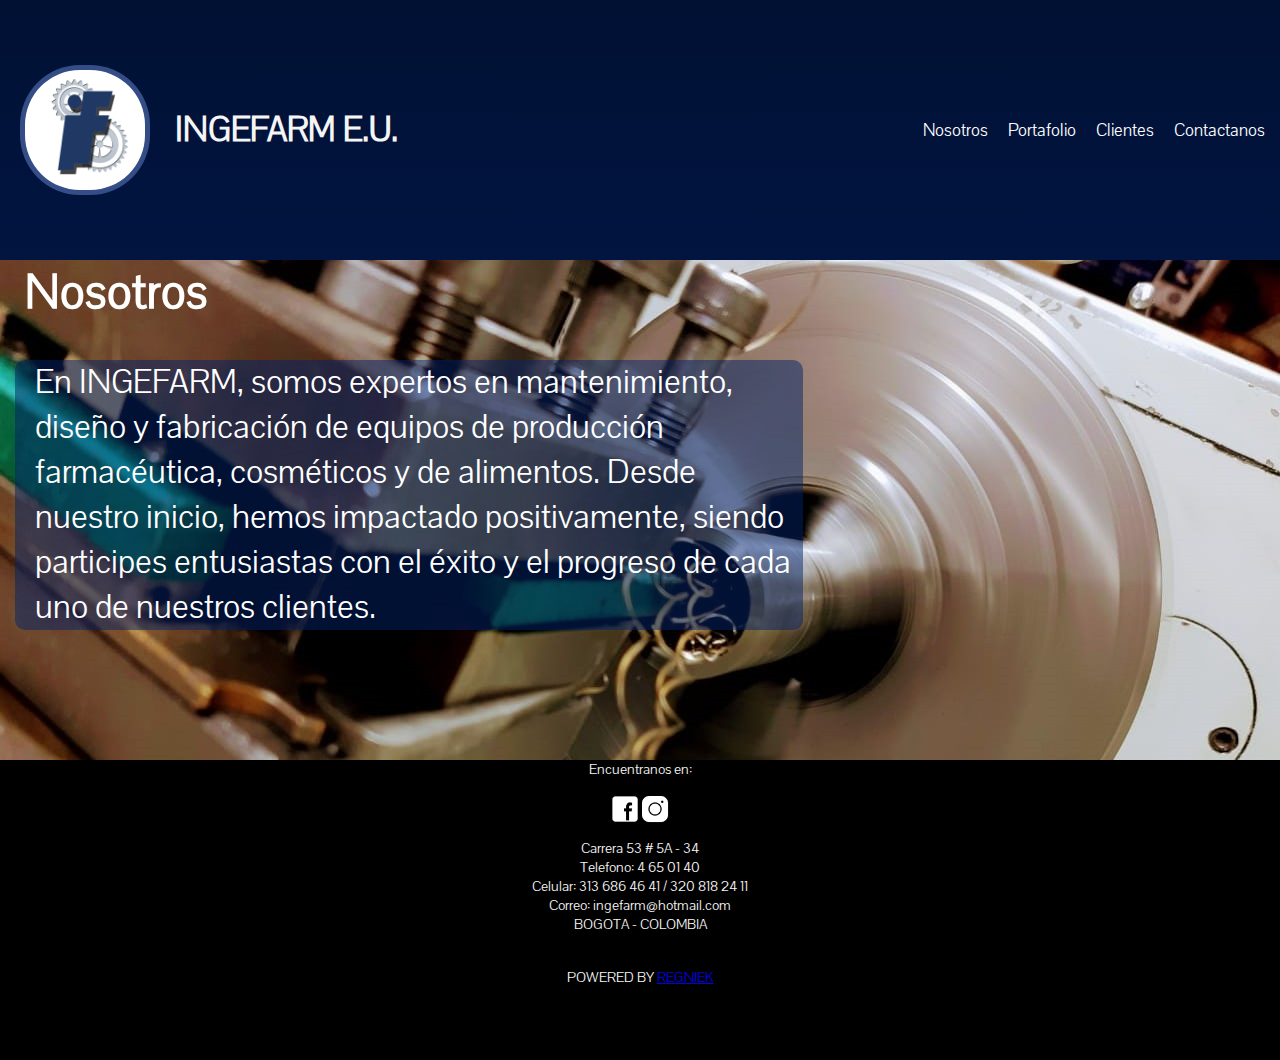
<file: index.html>
<!DOCTYPE html>
<html lang="en">
<head>
    <meta charset="UTF-8">
    <meta name="viewport" content="width=device-width, initial-scale=1.0">
    <title>Inicio-IngeFarm E.U.</title>
    <link rel="icon" type="image/png" href="./imagenes/logo/logo.png" />
    <link rel="stylesheet" href="colorcitos.css">
    <link href="https://fonts.googleapis.com/css2?family=Teko:wght@300;400;500;600;700&display=swap" rel="stylesheet">
    <link href="https://fonts.googleapis.com/css2?family=Pavanam&display=swap" rel="stylesheet">
</head>
<body>
    
    
    <header>
        
        <div class="imagen">
            <img src="./imagenes/logo/logo.png" alt="">
            <h1>INGEFARM E.U.</h1>            
        </div>
        <menu class="menu">
            <div class="lista">
                <a href="index.html"">Nosotros</a>
                <a href="porta.html">Portafolio</a>
                <!-- <a href="#proyecto">Proyectos</a> -->
                <a href="clientes.html">Clientes</a>
                <a href="contacto.html">Contactanos</a>
             </div>
        </menu>       
    </header>
    <div class="container">
        <section class="chistoria" id="historia">
            
            <h3 class="titular">Nosotros</h3>
            
            <div class="historia">
                
                
                <p>
                    En INGEFARM, somos expertos en mantenimiento,
                     diseño y fabricación de equipos de producción
                      farmacéutica, cosméticos y de alimentos. 
                      Desde nuestro inicio, hemos impactado 
                      positivamente, siendo participes entusiastas
                       con el éxito y el progreso de cada uno de
                        nuestros clientes.
                </p>
            </div>
        </section>
    
    </div>

    <footer id="footer">
        <div class="contactanos">
               Encuentranos en: 
        </div>
        <div class="iconos">
            
            <!-- <a class="twitter" href=""></a> -->
            <a class="facebook" href="https://www.facebook.com/ingefarmeu" target="_blank"></a>
            <a class="instagram" href="https://www.instagram.com/ingefarm.eu" target="_blank"></a>

        </div>
        <p class="ubicacion">
            Carrera 53 # 5A - 34<br />
            Telefono: 4 65 01 40<br />
            Celular: 313 686 46 41 / 320 818 24 11<br />
            Correo: ingefarm@hotmail.com<br />
            BOGOTA - COLOMBIA<br /><br />

            

        </p>
        
        <div class="creditos">
            POWERED BY <a href="http://www.regniek.dev">REGNIEK</a>
        </div>
    </footer>
    <i class="icon-menu burger-botton" id="burger"></i>
    <script src="contactos.js"></script>
    
</body>
</html>
</file>
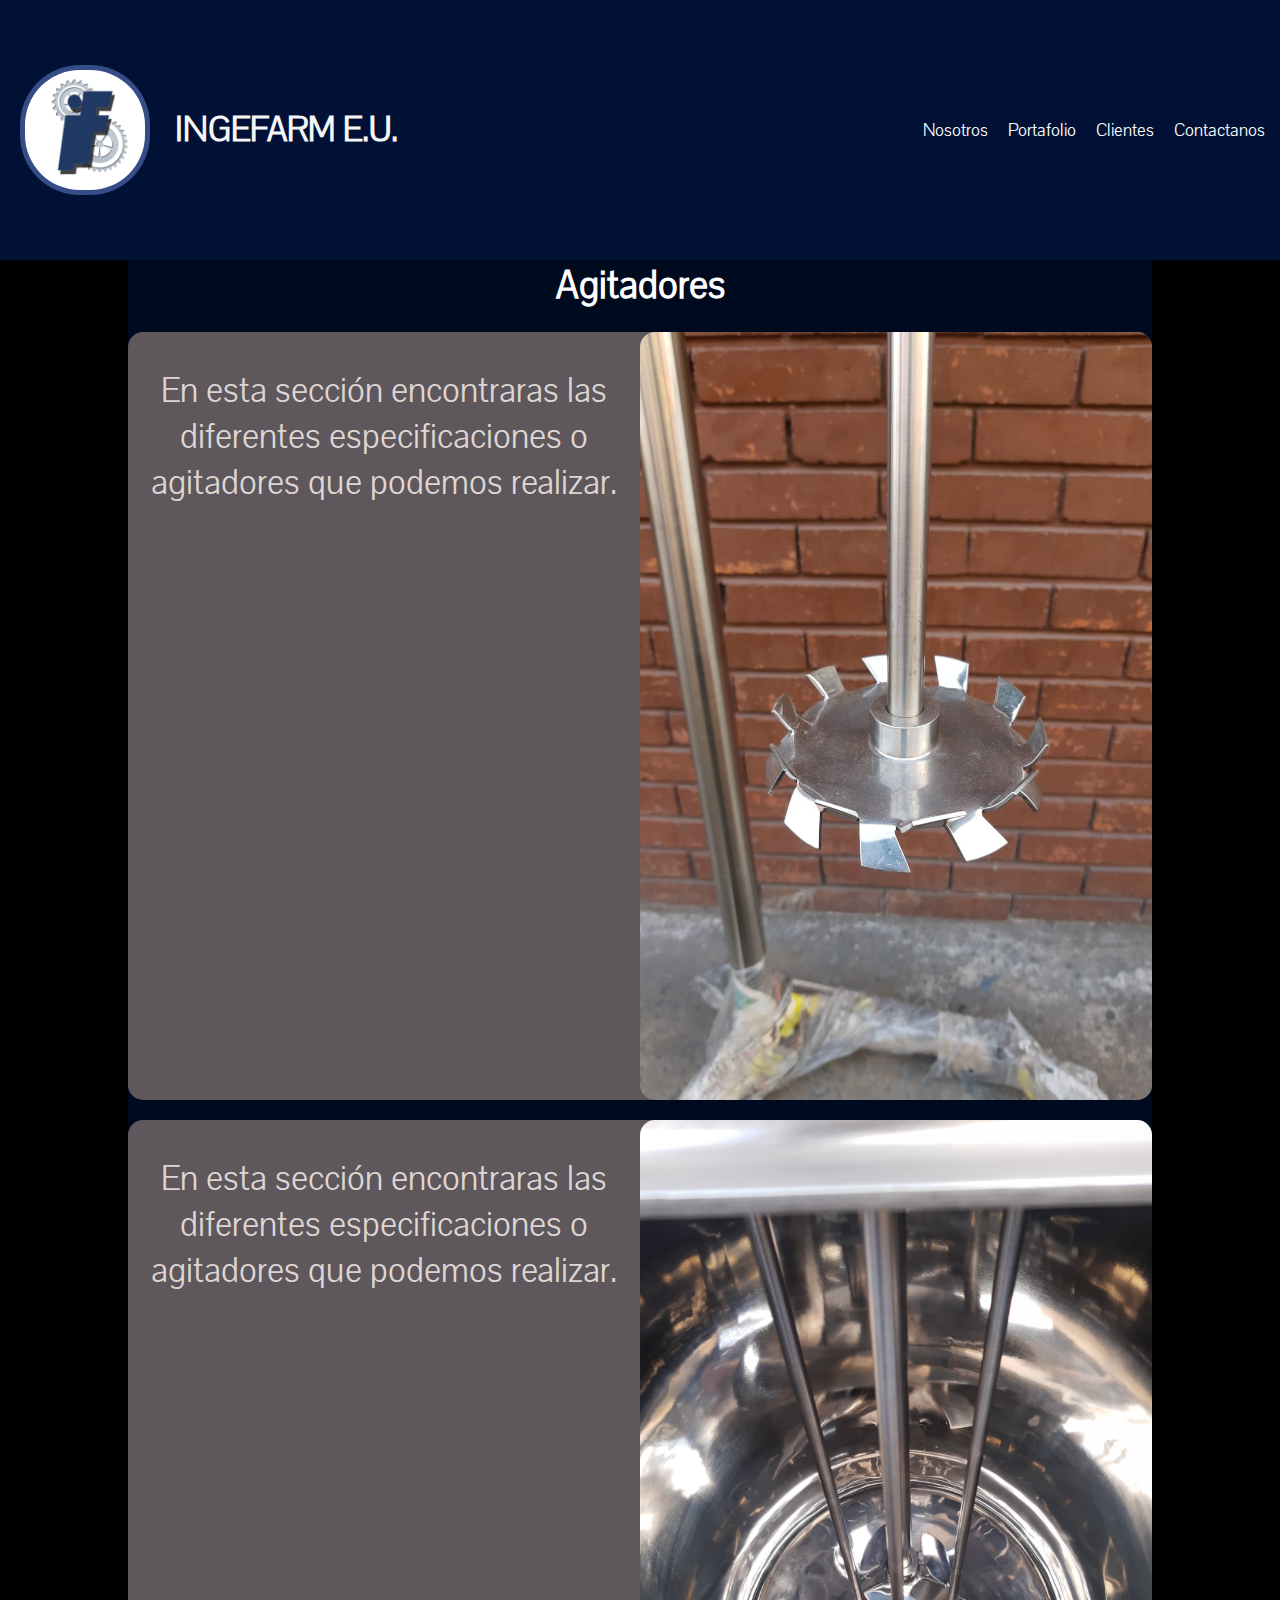
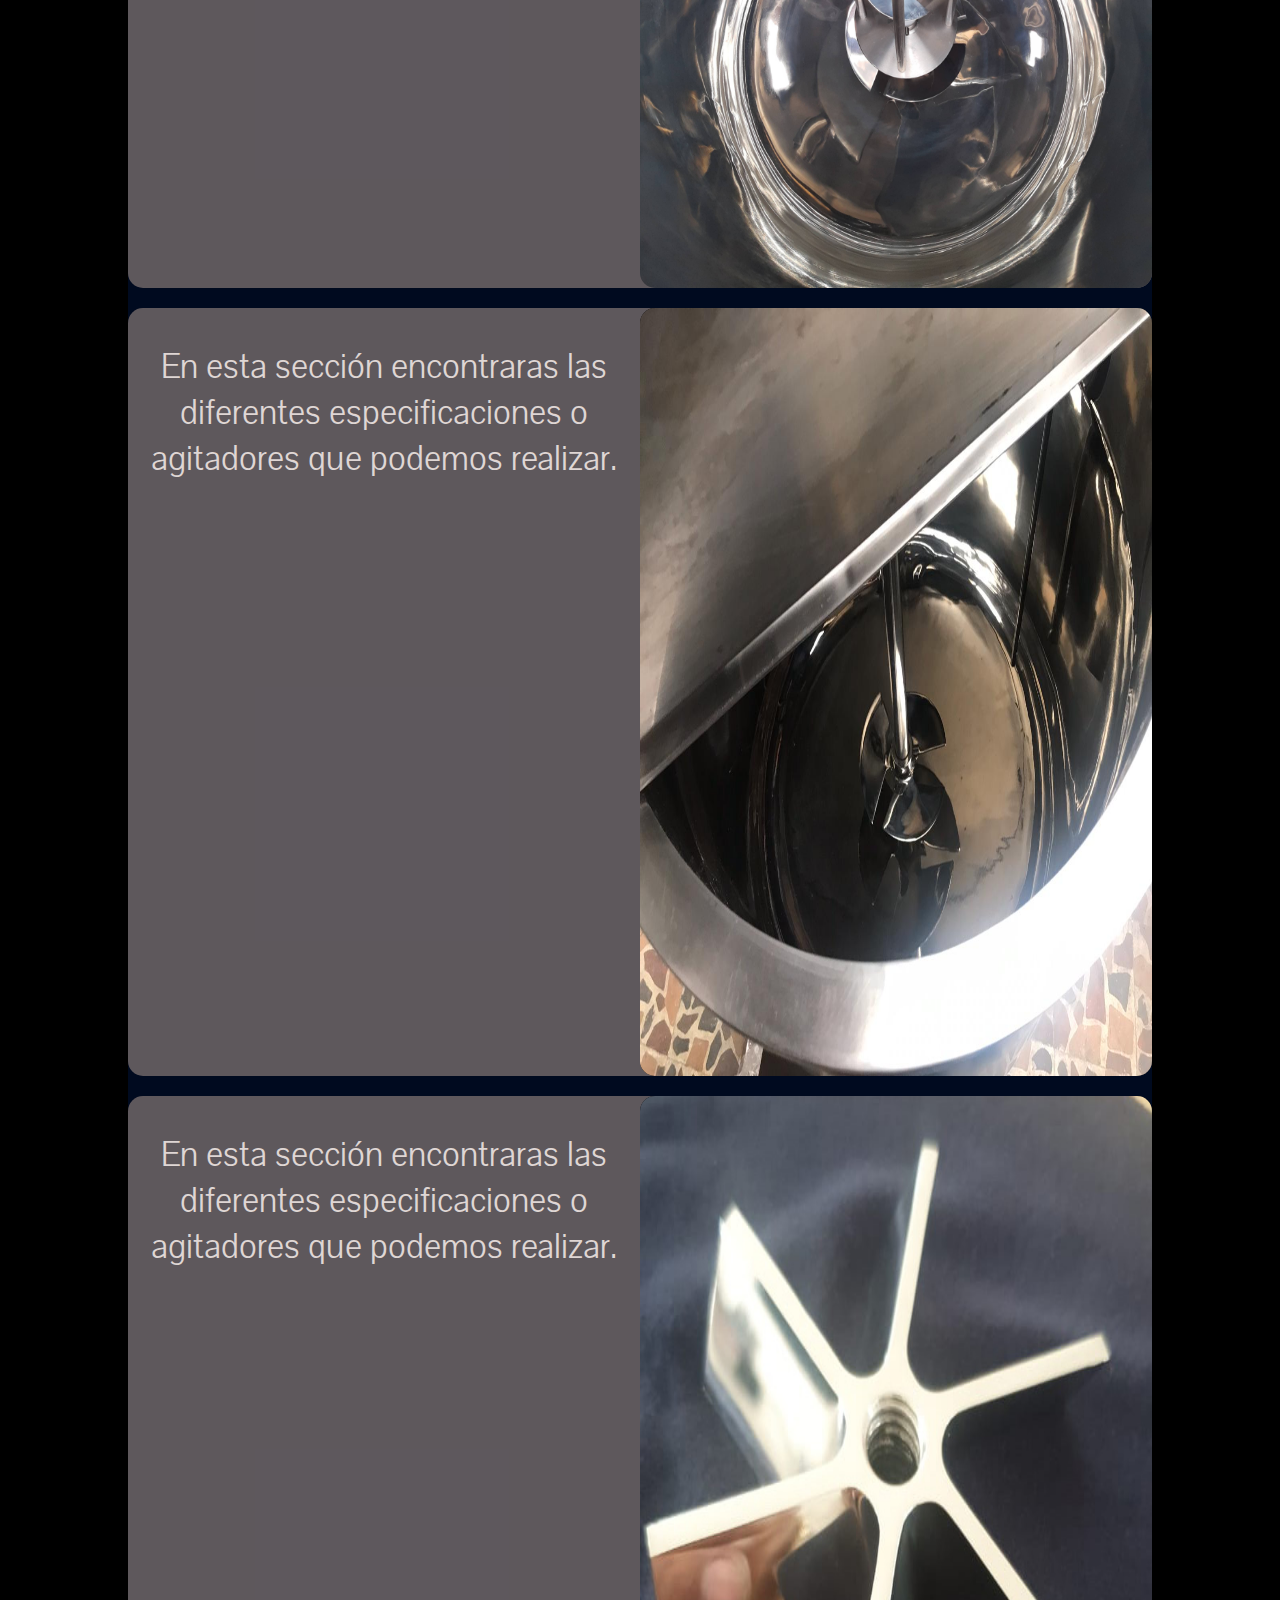
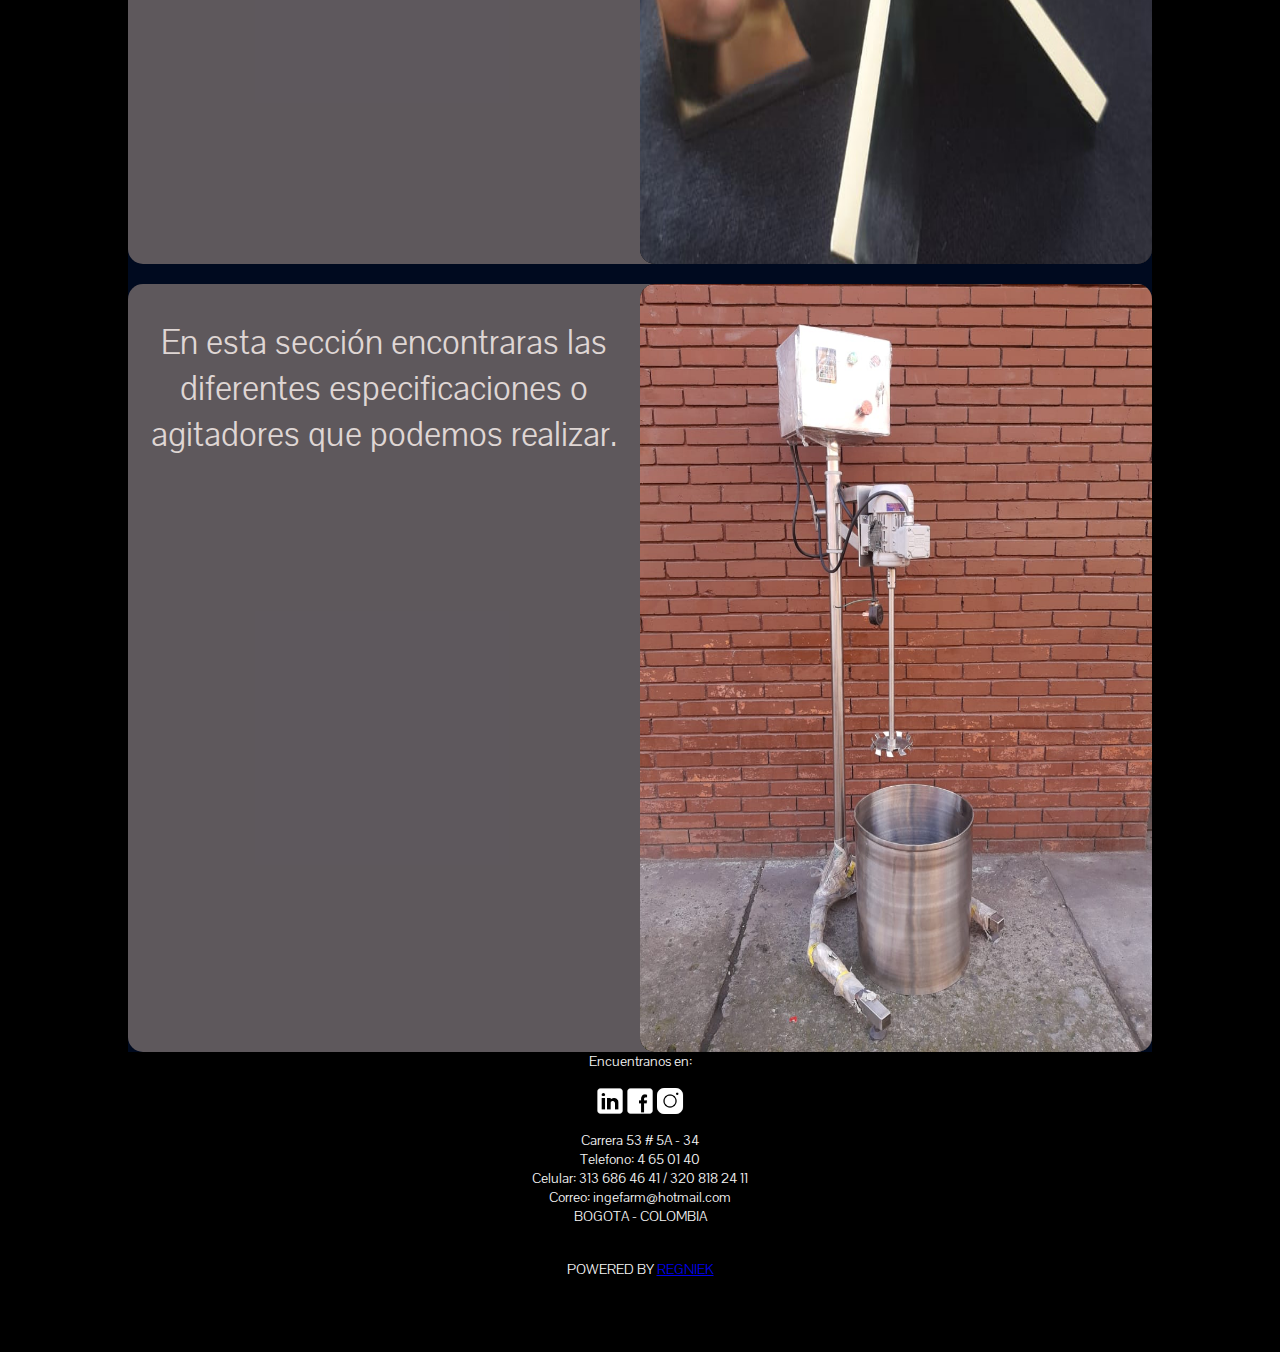
<file: agitador.html>
<!DOCTYPE html>
<html lang="en">
<head>
    <meta charset="UTF-8">
    <meta name="viewport" content="width=device-width, initial-scale=1.0">
    <title>Agitadores - IngeFarm E.U.</title>
    <link rel="icon" type="image/png" href="./imagenes/logo/logo.png" />
    <link rel="stylesheet" href="colorcitos.css">
    <link href="https://fonts.googleapis.com/css2?family=Teko:wght@300;400;500;600;700&display=swap" rel="stylesheet">
    <link href="https://fonts.googleapis.com/css2?family=Pavanam&display=swap" rel="stylesheet">
</head>
<body>
    <header>
        
        <div class="imagen">
            <img src="./imagenes/logo/logo.png" alt="">
            <h1>INGEFARM E.U.</h1>            
        </div>
        <menu class="menu">
            <div class="lista">
                <a href="index.html"">Nosotros</a>
                <a href="porta.html">Portafolio</a>
                <!-- <a href="#proyecto">Proyectos</a> -->
                <a href="clientes.html">Clientes</a>
                <a href="contacto.html">Contactanos</a>
             </div>
        </menu>       
    </header>
    <section class="la_esp">
        <div class="especificacion">
            <h3>Agitadores</h3>
            <div class="contenedor_esp">              
                <p> En esta sección encontraras
                    las diferentes especificaciones o agitadores
                    que podemos realizar.
                </p>
                <img src="imagenes/agitacion/agitador1.jpeg" alt="">
            </div>
            <div class="contenedor_esp">              
                <p> En esta sección encontraras
                    las diferentes especificaciones o agitadores
                    que podemos realizar.
                </p>
                <img src="imagenes/agitacion/agitador2.jpg" alt="">
            </div>
            <div class="contenedor_esp">              
                <p> En esta sección encontraras
                    las diferentes especificaciones o agitadores
                    que podemos realizar.
                </p>
                <img src="imagenes/agitacion/agitador3.jpeg" alt="">
            </div>
            <div class="contenedor_esp">              
                <p> En esta sección encontraras
                    las diferentes especificaciones o agitadores
                    que podemos realizar.
                </p>
                <img src="imagenes/agitacion/agitador4.jpeg" alt="">
            </div>
            <div class="contenedor_esp">              
                <p> En esta sección encontraras
                    las diferentes especificaciones o agitadores
                    que podemos realizar.
                </p>
                <img src="imagenes/agitacion/agitador5.jpeg" alt="">
            </div>
        </div>
    </section>
    <footer id="footer">
        <div class="contactanos">
               Encuentranos en: 
        </div>
        <div class="iconos">
            <!-- <a class="twitter" href=""></a> -->
            <a class="linkedin" href=""></a>
            <a class="facebook" href="www.facebook.com/ingefarmeu"></a>
            <a class="instagram" href=""></a>
        </div>
        <p class="ubicacion">
            Carrera 53 # 5A - 34<br />
            Telefono: 4 65 01 40<br />
            Celular: 313 686 46 41 / 320 818 24 11<br />
            Correo: ingefarm@hotmail.com<br />
            BOGOTA - COLOMBIA<br /><br />
    
            
    
        </p>
        
        <div class="creditos">
            POWERED BY <a href="http://www.regniek.dev">REGNIEK</a>
        </div>
    </footer>
    
    <i class="icon-menu burger-botton" id="burger"></i>
    <script src="contactos.js"></script>

</body>
</html>
</file>
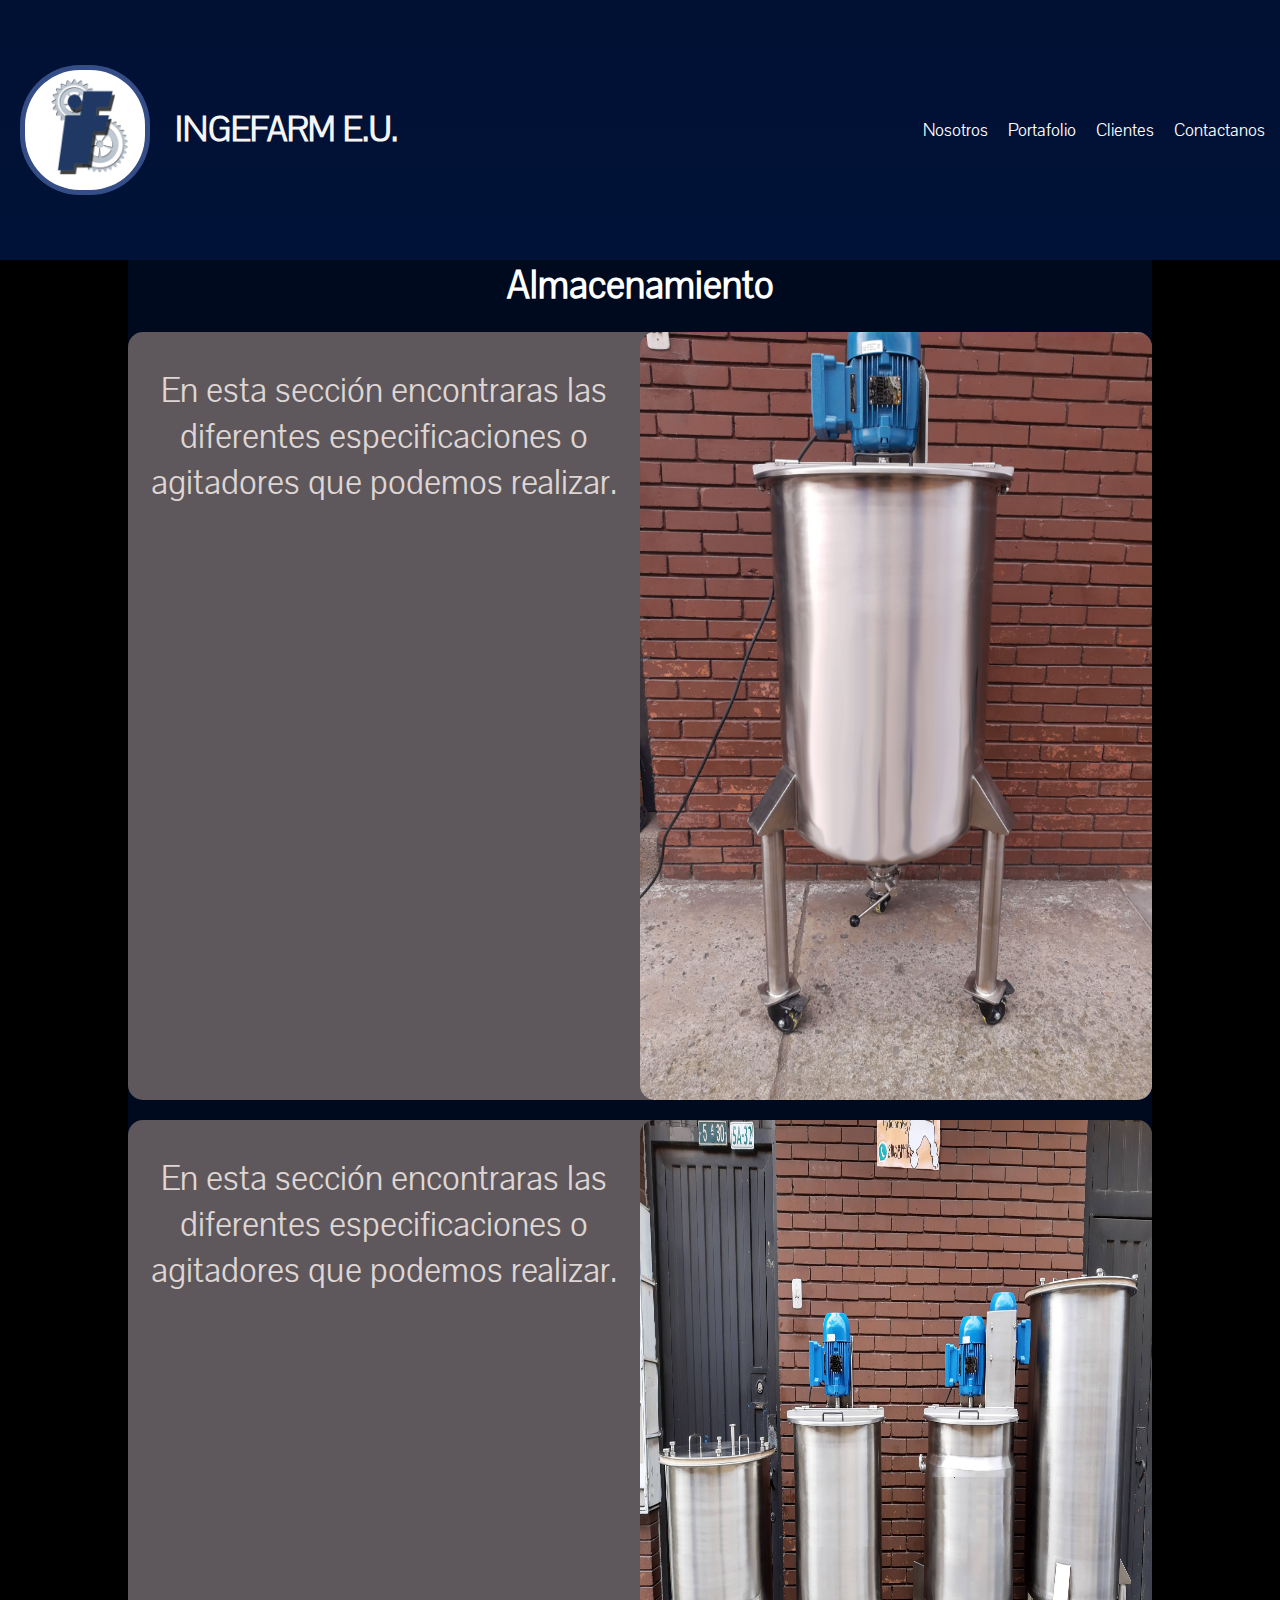
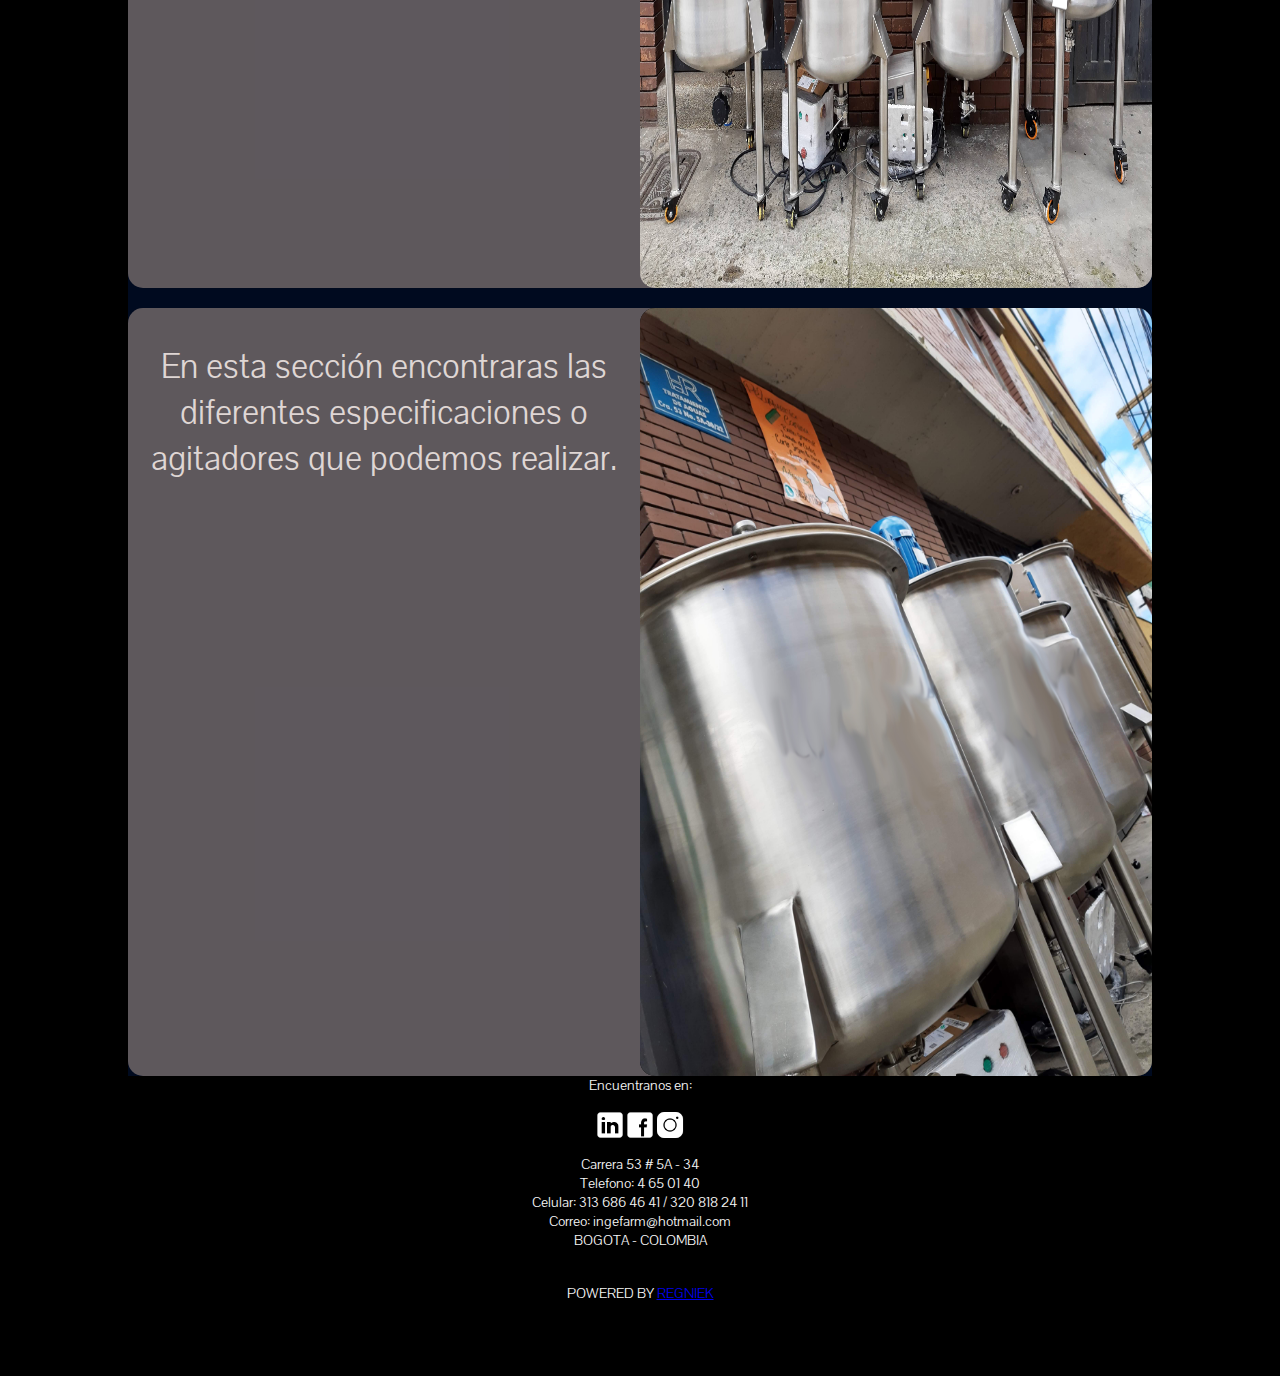
<file: almacenamiento.html>
<!DOCTYPE html>
<html lang="en">
<head>
    <meta charset="UTF-8">
    <meta name="viewport" content="width=device-width, initial-scale=1.0">
    <link rel="stylesheet" href="colorcitos.css">
    <link href="https://fonts.googleapis.com/css2?family=Teko:wght@300;400;500;600;700&display=swap" rel="stylesheet">
    <link href="https://fonts.googleapis.com/css2?family=Pavanam&display=swap" rel="stylesheet">
    <link rel="icon" type="image/png" href="./imagenes/logo/logo.png" />
    <title>Almacenamiento - IngeFarm E.U.</title>
</head>
<body>
    <header>
        
        <div class="imagen">
            <img src="./imagenes/logo/logo.png" alt="">
            <h1>INGEFARM E.U.</h1>            
        </div>
        <menu class="menu">
            <div class="lista">
                <a href="index.html"">Nosotros</a>
                <a href="porta.html">Portafolio</a>
                <!-- <a href="#proyecto">Proyectos</a> -->
                <a href="clientes.html">Clientes</a>
                <a href="contacto.html">Contactanos</a>
             </div>
        </menu>       
    </header>

    <section class="la_esp">
        <div class="especificacion">
            <h3>Almacenamiento</h3>
            <div class="contenedor_esp">           
                <p> En esta sección encontraras
                    las diferentes especificaciones o agitadores
                    que podemos realizar.
                </p>
                <img src="imagenes/almacenamiento/almacenamiento1.jpg" alt="">
            </div>
            <div class="contenedor_esp">           
                <p> En esta sección encontraras
                    las diferentes especificaciones o agitadores
                    que podemos realizar.
                </p>
                <img src="imagenes/almacenamiento/almacenamiento2.jpg" alt="">
            </div>
            <div class="contenedor_esp">           
                <p> En esta sección encontraras
                    las diferentes especificaciones o agitadores
                    que podemos realizar.
                </p>
                <img src="imagenes/almacenamiento/almacenamiento3.jpg" alt="">
            </div>

        </div>
    </section>



    <footer id="footer">
        <div class="contactanos">
               Encuentranos en: 
        </div>
        <div class="iconos">
            <!-- <a class="twitter" href=""></a> -->
            <a class="linkedin" href=""></a>
            <a class="facebook" href="www.facebook.com/ingefarmeu"></a>
            <a class="instagram" href=""></a>
        </div>
        <p class="ubicacion">
            Carrera 53 # 5A - 34<br />
            Telefono: 4 65 01 40<br />
            Celular: 313 686 46 41 / 320 818 24 11<br />
            Correo: ingefarm@hotmail.com<br />
            BOGOTA - COLOMBIA<br /><br />
    
            
    
        </p>
        
        <div class="creditos">
            POWERED BY <a href="http://www.regniek.dev">REGNIEK</a>
        </div>
    </footer>

    <i class="icon-menu burger-botton" id="burger"></i>
    <script src="contactos.js"></script>
    
</body>
</html>
</file>
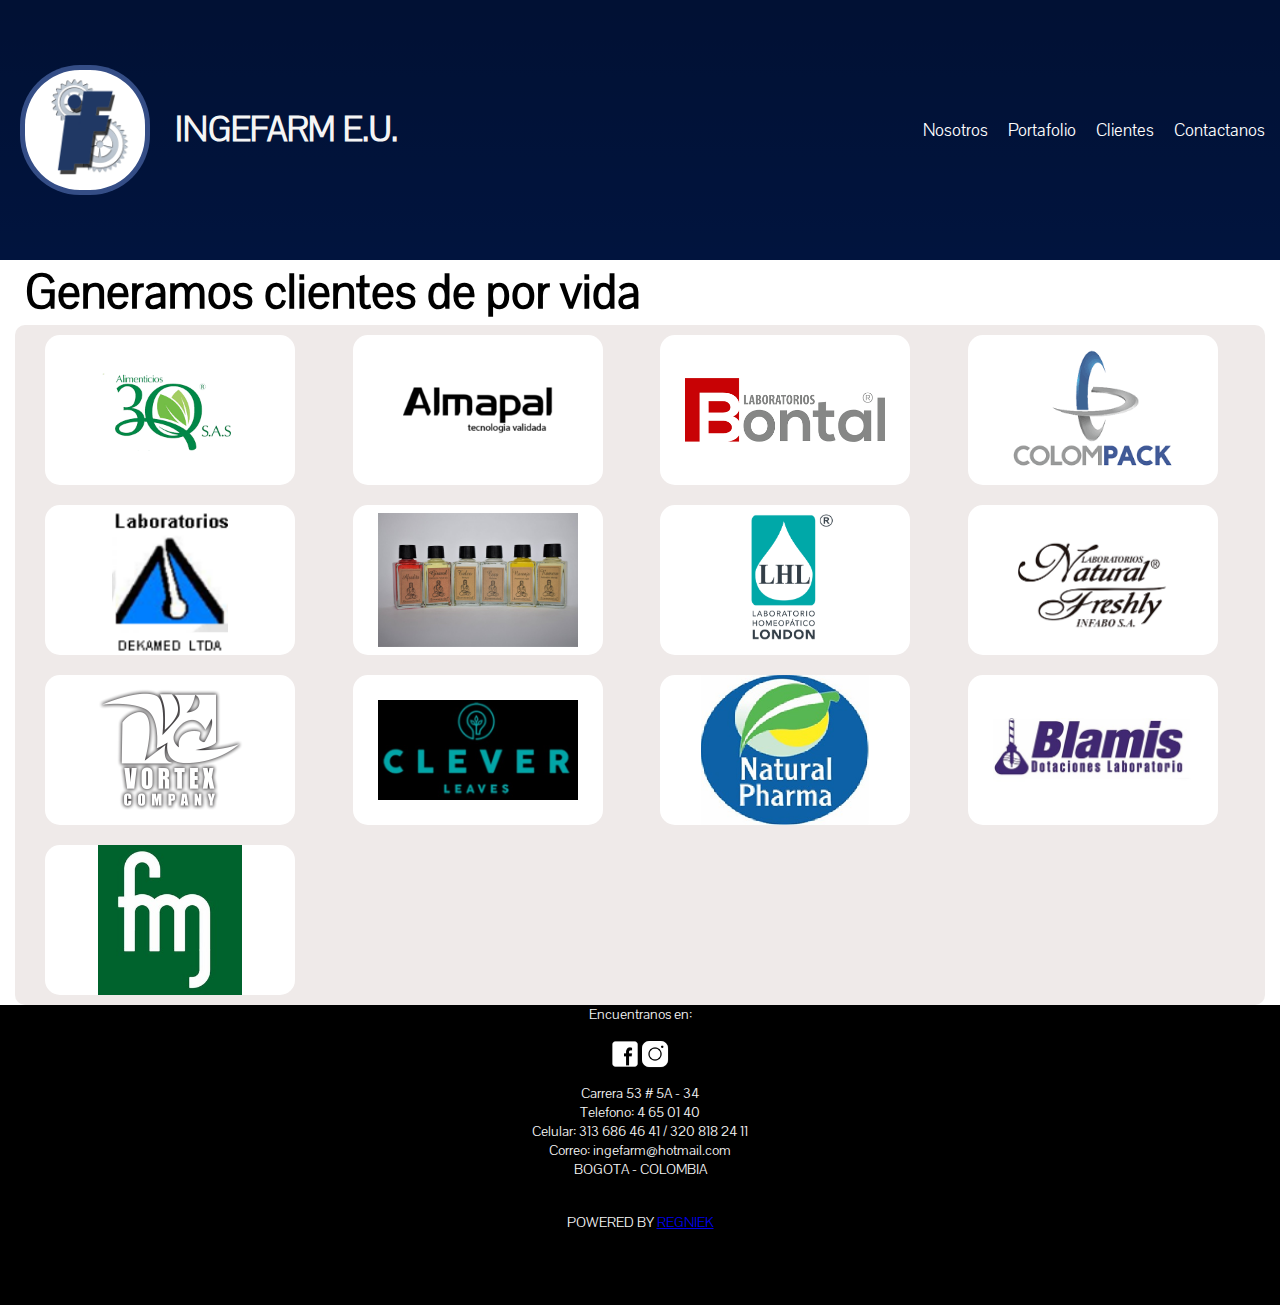
<file: clientes.html>
<!DOCTYPE html>
<html lang="en">
<head>
    <meta charset="UTF-8">
    <meta name="viewport" content="width=device-width, initial-scale=1.0">
    <title>Clientes de por vida - IngeFarm E.U.</title>
    <link rel="stylesheet" href="colorcitos.css">
    <link href="https://fonts.googleapis.com/css2?family=Teko:wght@300;400;500;600;700&display=swap" rel="stylesheet">
    <link href="https://fonts.googleapis.com/css2?family=Pavanam&display=swap" rel="stylesheet">
    <link rel="icon" type="image/png" href="./imagenes/logo/logo.png" />
</head>
<body>
    <header>
        
        <div class="imagen">
            <img src="./imagenes/logo/logo.png" alt="">
            <h1>INGEFARM E.U.</h1>            
        </div>
        <menu class="menu">
            <div class="lista">
                <a href="index.html"">Nosotros</a>
                <a href="porta.html">Portafolio</a>
                <!-- <a href="#proyecto">Proyectos</a> -->
                <a href="clientes.html">Clientes</a>
                <a href="contacto.html">Contactanos</a>
             </div>
        </menu>     
    </header>
        

    <section class="cmtto" id="mtto">
        <h3 class="titular">Generamos clientes de por vida</h3>
        <div class="mtto">
            <div class="item_p"> 
                <img class="proves" src="imagenes/proveedores/alimenticios.png" alt="">
                
            </div>
            <div class="item_p">
                <img class="proves" src="imagenes/proveedores/almapal.png" alt="">
                
            </div>
            <div class="item_p">
                <img class="proves" src="imagenes/proveedores/bontal.png" alt="">
                
            </div>
            <div class="item_p">
                <img class="proves" src="imagenes/proveedores/colompack.png" alt="">
                
            </div>
            <div class="item_p">
                <img class="proves" src="imagenes/proveedores/dekamed.PNG" alt="">
                
            </div>
            <div class="item_p">
                <img class="proves" src="imagenes/proveedores/ecoesencias.jpg" alt="">
                
            </div>
            <div class="item_p">
                <img class="proves" src="imagenes/proveedores/lhl.png" alt="">
                
            </div>
            <div class="item_p">
                <img class="proves" src="imagenes/proveedores/natural.png" alt="">
                
            </div>
            <div class="item_p">
                <img class="proves" src="imagenes/proveedores/vortex.png" alt="">
                
            </div>
            <div class="item_p">
                <img class="proves" src="imagenes/proveedores/clever.jpeg" alt="">
                
            </div>
            <div class="item_p">
                <img class="proves" src="imagenes/proveedores/naturalpharma.jpeg" alt="">
                
            </div>
            <div class="item_p">
                <img class="proves" src="imagenes/proveedores/blamis.jpeg" alt="">
                
            </div>
            <div class="item_p">
                <img class="proves" src="imagenes/proveedores/fm.jpeg" alt="">
                
            </div>
        </div>
    </section>
    <footer id="footer">
        <div class="contactanos">
               Encuentranos en: 
        </div>
        <div class="iconos">
            <!-- <a class="twitter" href=""></a> -->
            <a class="facebook" href="https://www.facebook.com/ingefarmeu" target="_blank"></a>
            <a class="instagram" href="https://www.instagram.com/ingefarm.eu" target="_blank"></a>
        </div>
        <p class="ubicacion">
            Carrera 53 # 5A - 34<br />
            Telefono: 4 65 01 40<br />
            Celular: 313 686 46 41 / 320 818 24 11<br />
            Correo: ingefarm@hotmail.com<br />
            BOGOTA - COLOMBIA<br /><br />

           

        </p>
        
        <div class="creditos">
            <p> POWERED BY <a href="http://www.regniek.dev">REGNIEK</a></p>
        </div>
    </footer>

    <i class="icon-menu burger-botton" id="burger"></i>
    <script src="contactos.js"></script>

</body>
</html>
</file>
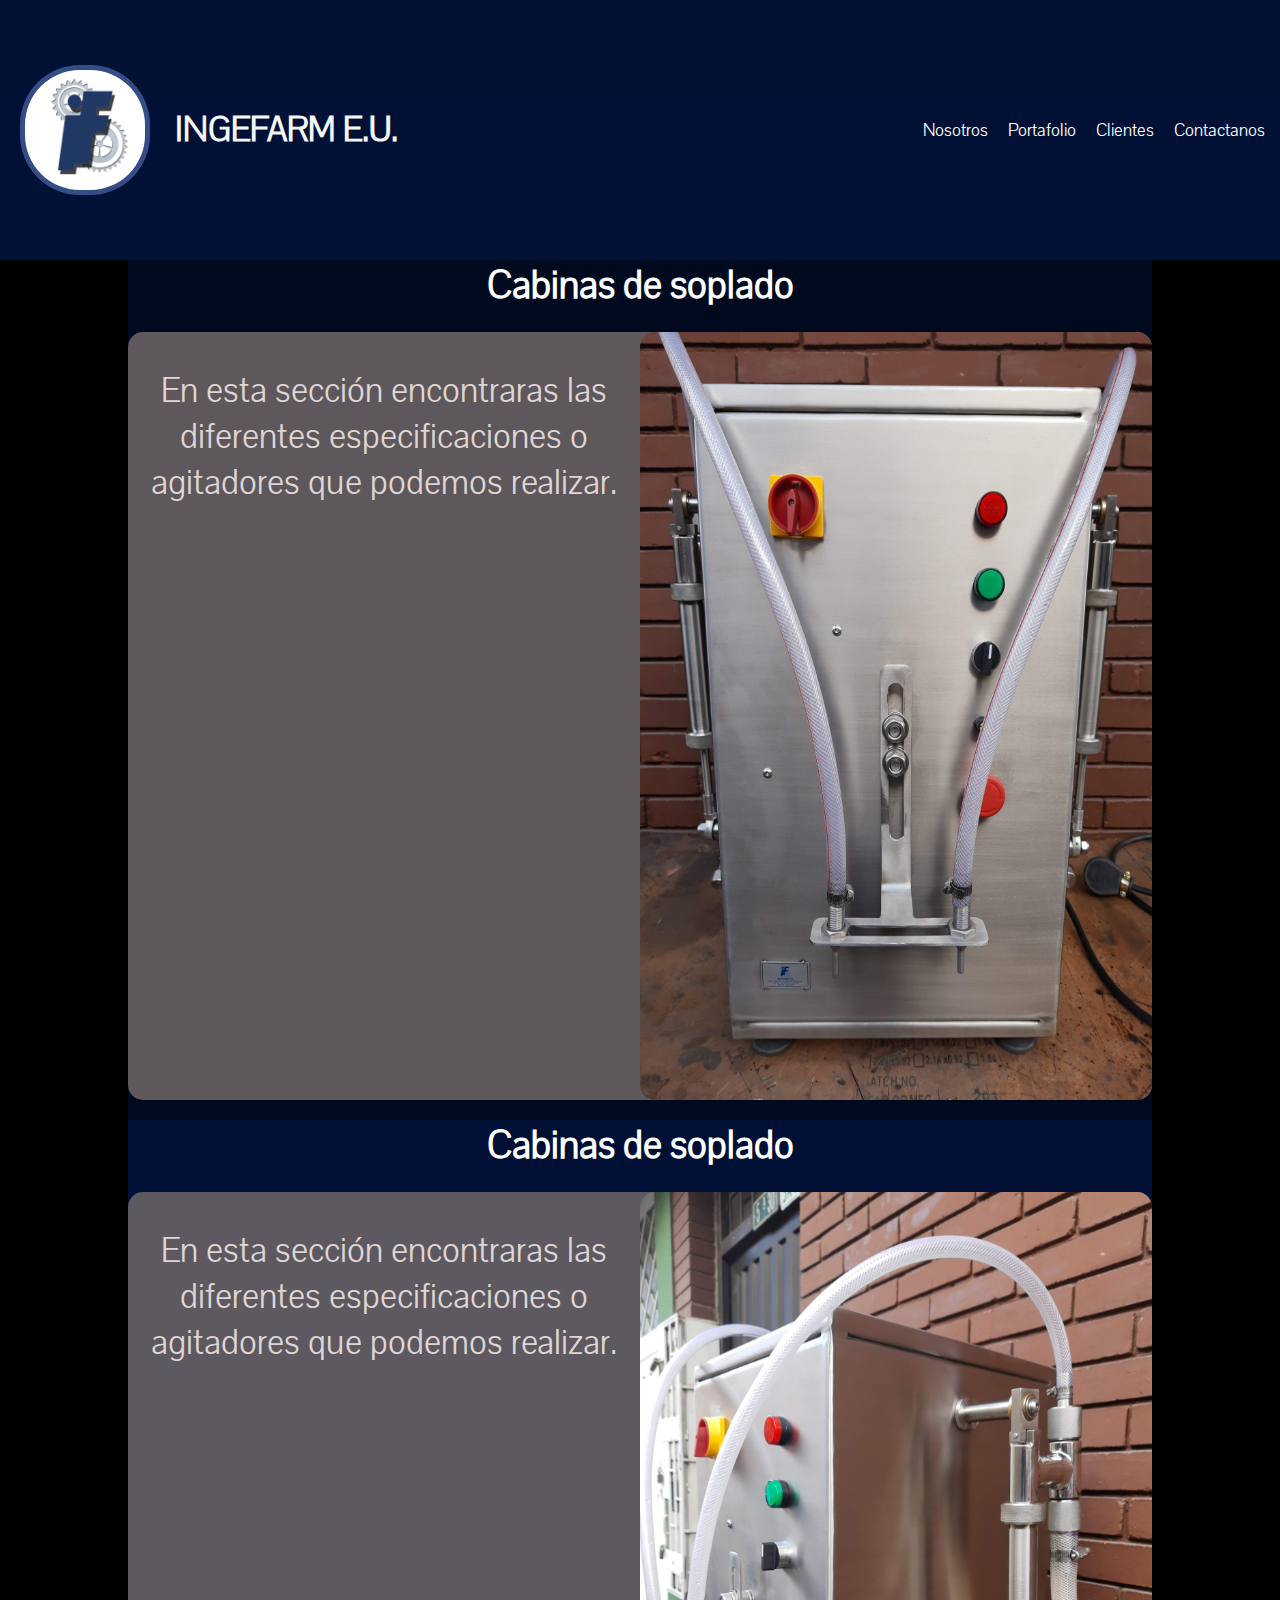
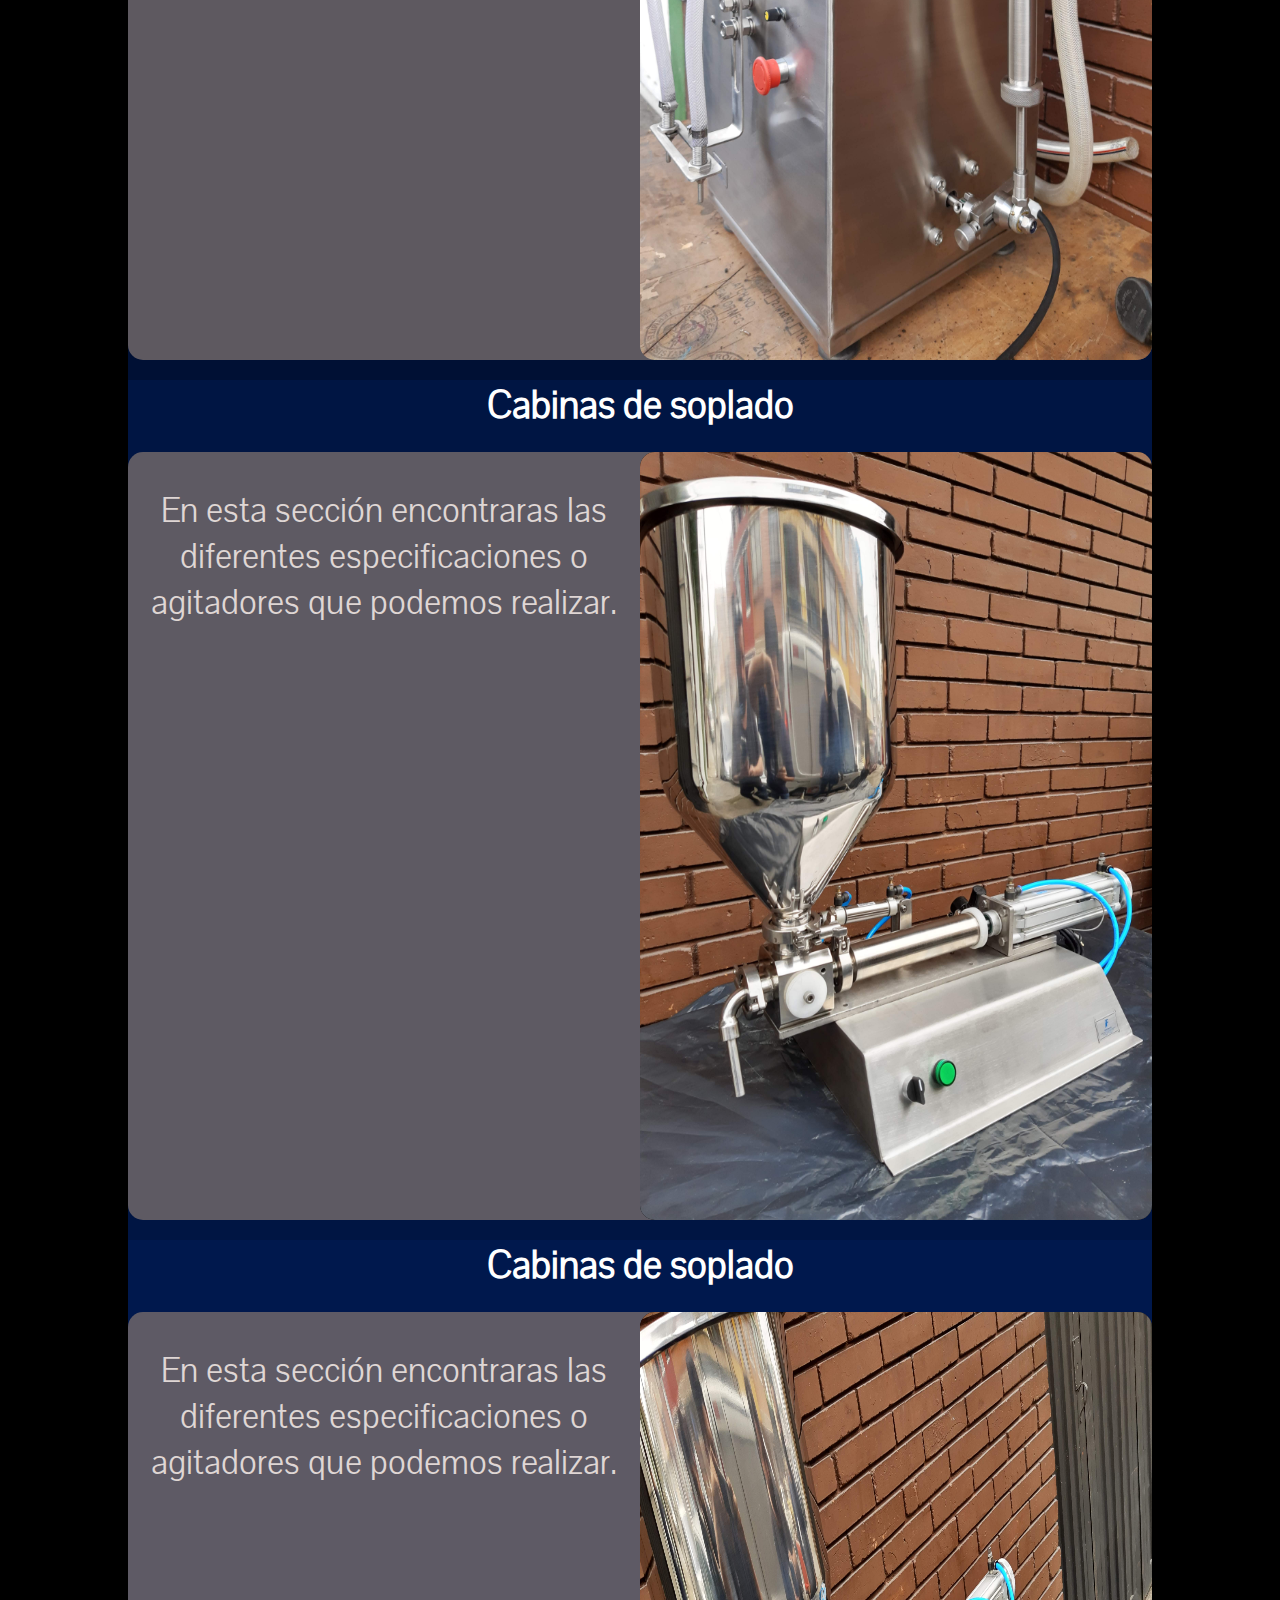
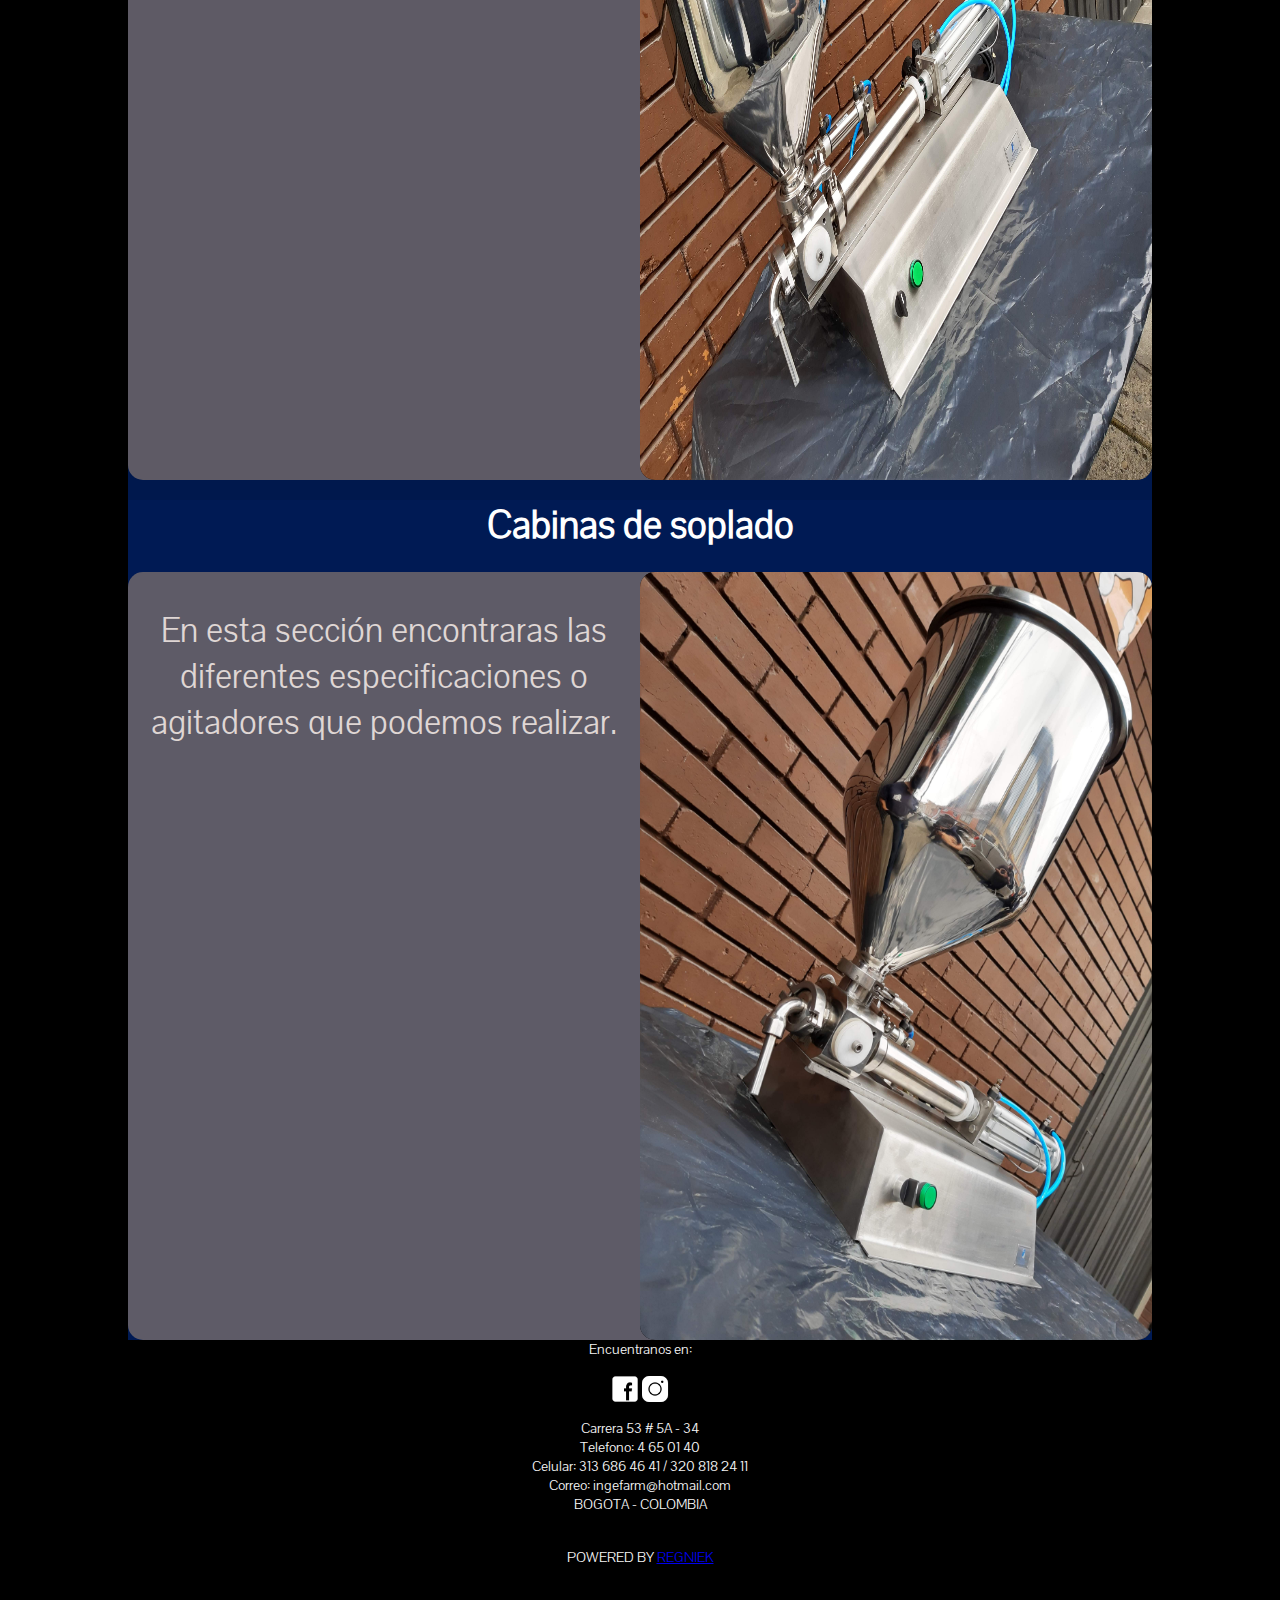
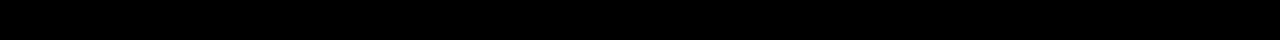
<file: dosificacion.html>
<!DOCTYPE html>
<html lang="en">
<head>
    <meta charset="UTF-8">
    <meta name="viewport" content="width=device-width, initial-scale=1.0">
    <title>Cabinas de soplado - IngeFarm E.U.</title>
    <link rel="stylesheet" href="colorcitos.css">
    <link href="https://fonts.googleapis.com/css2?family=Teko:wght@300;400;500;600;700&display=swap" rel="stylesheet">
    <link href="https://fonts.googleapis.com/css2?family=Pavanam&display=swap" rel="stylesheet">
    <link rel="icon" type="image/png" href="imagenes/logo/logo.png" />
</head>
<body>
    <header>
        
        <div class="imagen">
            <img src="imagenes/logo/logo.png" alt="">
            <h1>INGEFARM E.U.</h1>            
        </div>
        <menu class="menu">
            <div class="lista">
                <a href="index.html"">Nosotros</a>
                <a href="porta.html">Portafolio</a>
                <!-- <a href="#proyecto">Proyectos</a> -->
                <a href="clientes.html">Clientes</a>
                <a href="contacto.html">Contactanos</a>
             </div>
        </menu>          
    </header>

    <section class="la_esp">
        <div class="especificacion">
            <h3>Cabinas de soplado</h3>
            <div class="contenedor_esp">               
                <p> En esta sección encontraras
                    las diferentes especificaciones o agitadores
                    que podemos realizar.
                </p>
                <img src="imagenes/dosificacion/dosificacion1.jpg" alt="">
            </div>
            <div class="especificacion">
                <h3>Cabinas de soplado</h3>
                <div class="contenedor_esp">               
                    <p> En esta sección encontraras
                        las diferentes especificaciones o agitadores
                        que podemos realizar.
                    </p>
                    <img src="imagenes/dosificacion/dosificacion2.jpg" alt="">
                </div>
                <div class="especificacion">
                    <h3>Cabinas de soplado</h3>
                    <div class="contenedor_esp">               
                        <p> En esta sección encontraras
                            las diferentes especificaciones o agitadores
                            que podemos realizar.
                        </p>
                        <img src="imagenes/dosificacion/dosificacion3.jpg" alt="">
                    </div>
                    <div class="especificacion">
                        <h3>Cabinas de soplado</h3>
                        <div class="contenedor_esp">               
                            <p> En esta sección encontraras
                                las diferentes especificaciones o agitadores
                                que podemos realizar.
                            </p>
                            <img src="imagenes/dosificacion/dosificacion4.jpg" alt="">
                        </div>
                        <div class="especificacion">
                            <h3>Cabinas de soplado</h3>
                            <div class="contenedor_esp">               
                                <p> En esta sección encontraras
                                    las diferentes especificaciones o agitadores
                                    que podemos realizar.
                                </p>
                                <img src="imagenes/dosificacion/dosificacion5.jpg" alt="">
                            </div>

    </section>


    <footer id="footer">
        <div class="contactanos">
               Encuentranos en: 
        </div>
        <div class="iconos">
            <!-- <a class="twitter" href=""></a> -->
            <a class="facebook" href="https://www.facebook.com/ingefarmeu" target="_blank"></a>
            <a class="instagram" href="https://www.instagram.com/ingefarm.eu" target="_blank"></a>
        </div>
        <p class="ubicacion">
            Carrera 53 # 5A - 34<br />
            Telefono: 4 65 01 40<br />
            Celular: 313 686 46 41 / 320 818 24 11<br />
            Correo: ingefarm@hotmail.com<br />
            BOGOTA - COLOMBIA<br /><br />
    
            
    
        </p>
        
        <div class="creditos">
            POWERED BY <a href="http://www.regniek.dev">REGNIEK</a>
        </div>
    </footer>
    <i class="icon-menu burger-botton" id="burger"></i>
    <script src="contactos.js"></script>
    
</body>
</html>
</file>
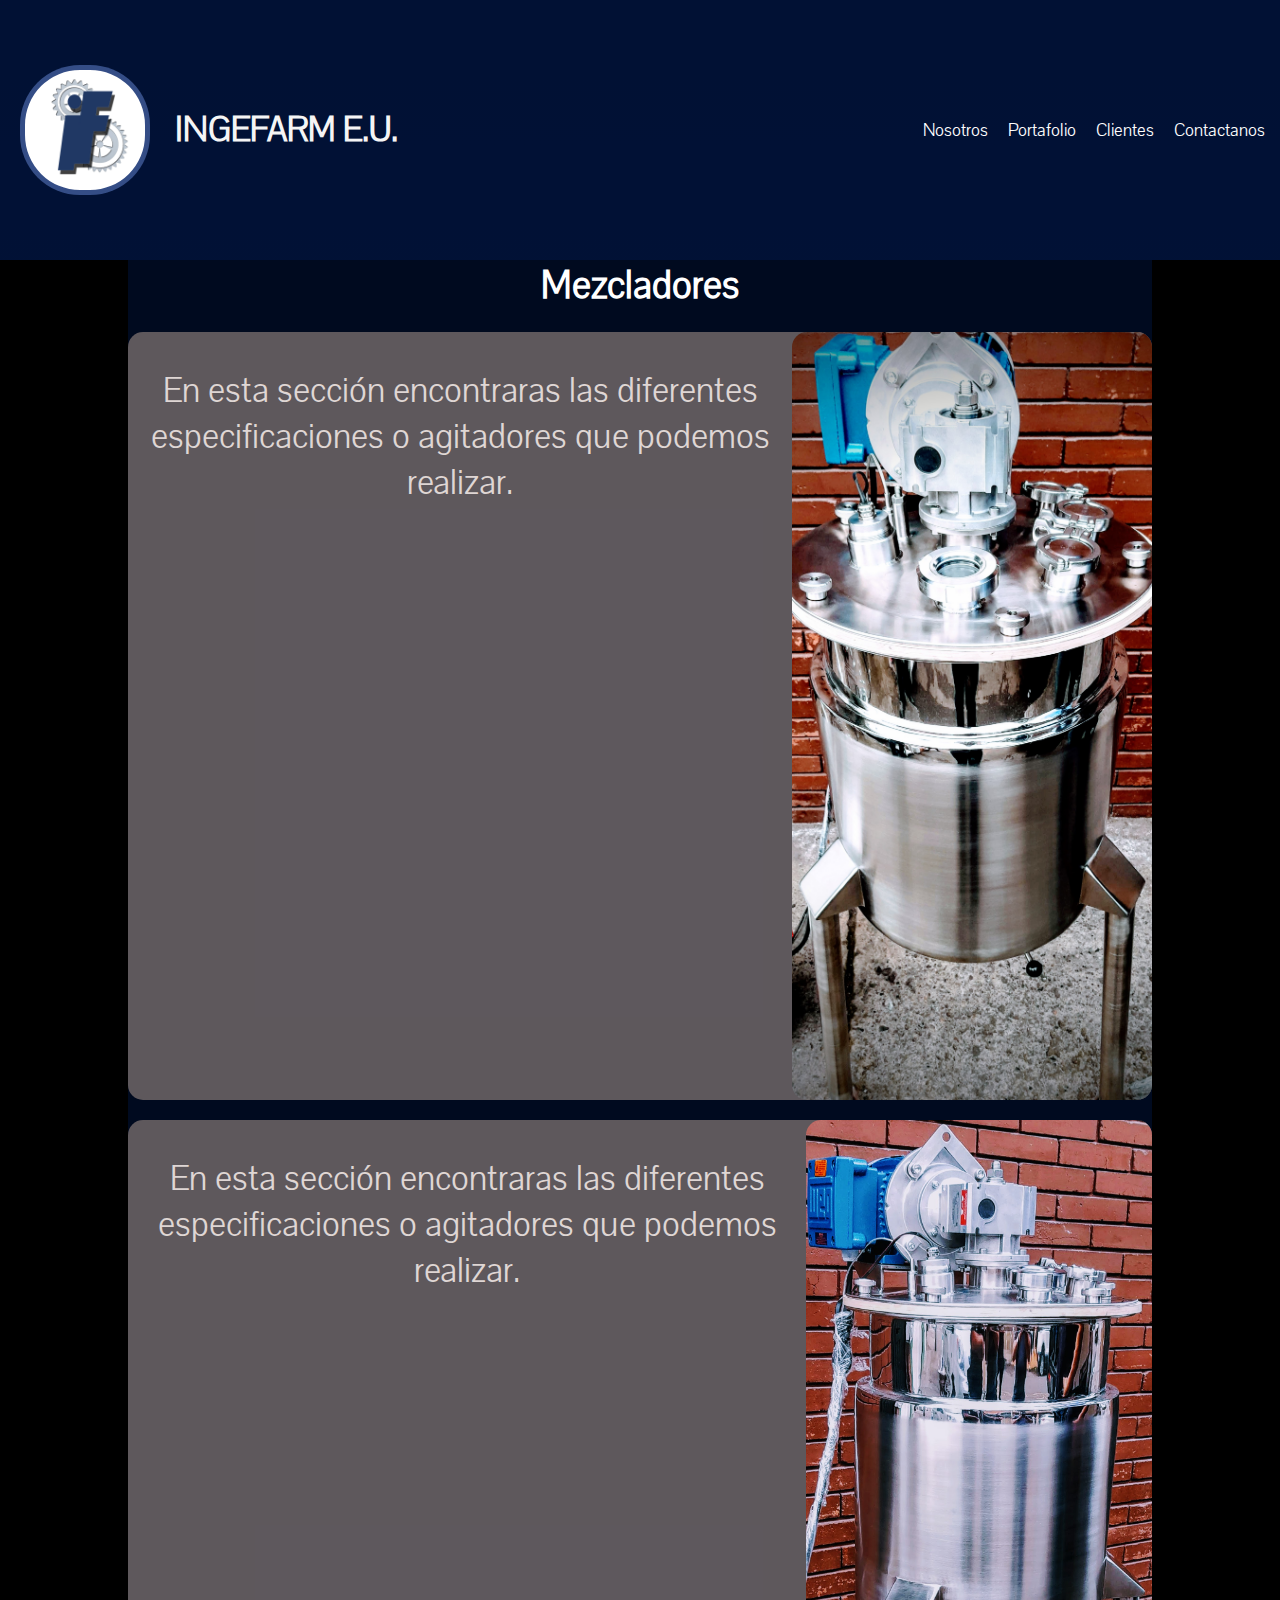
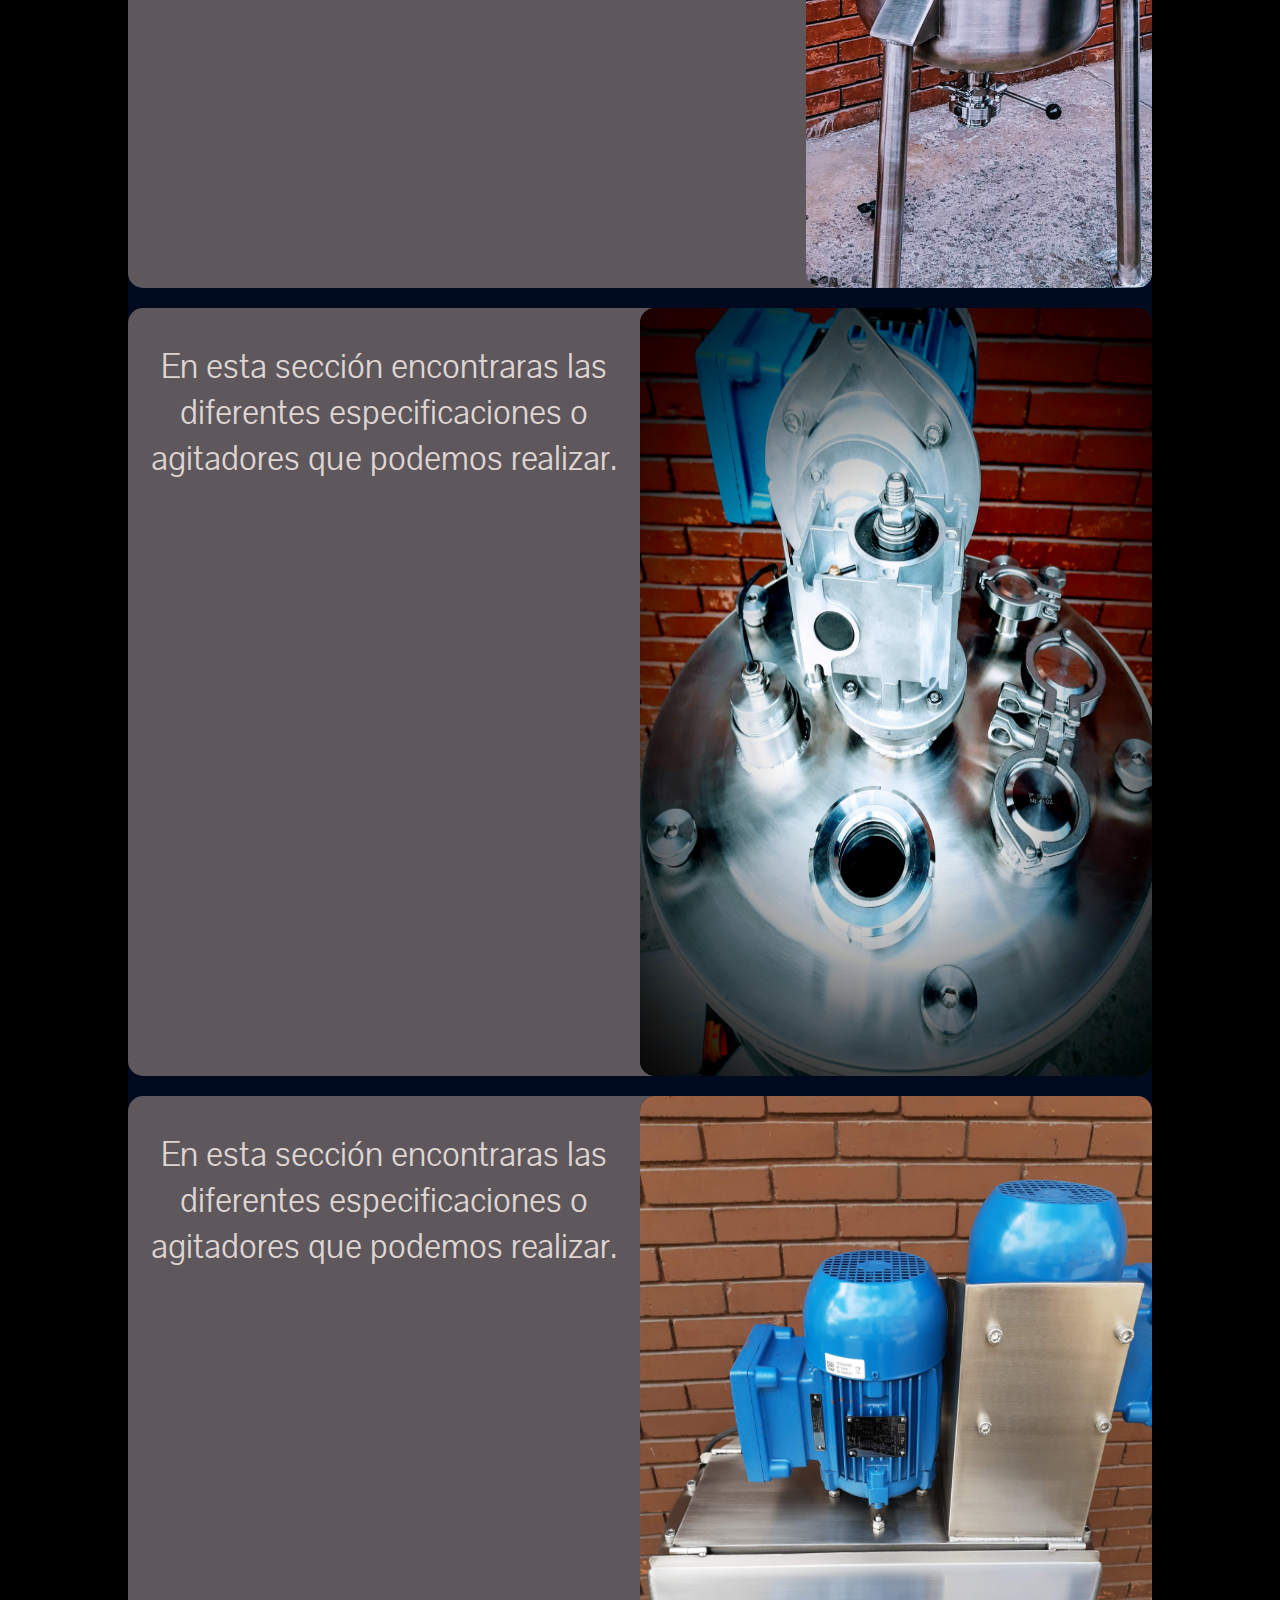
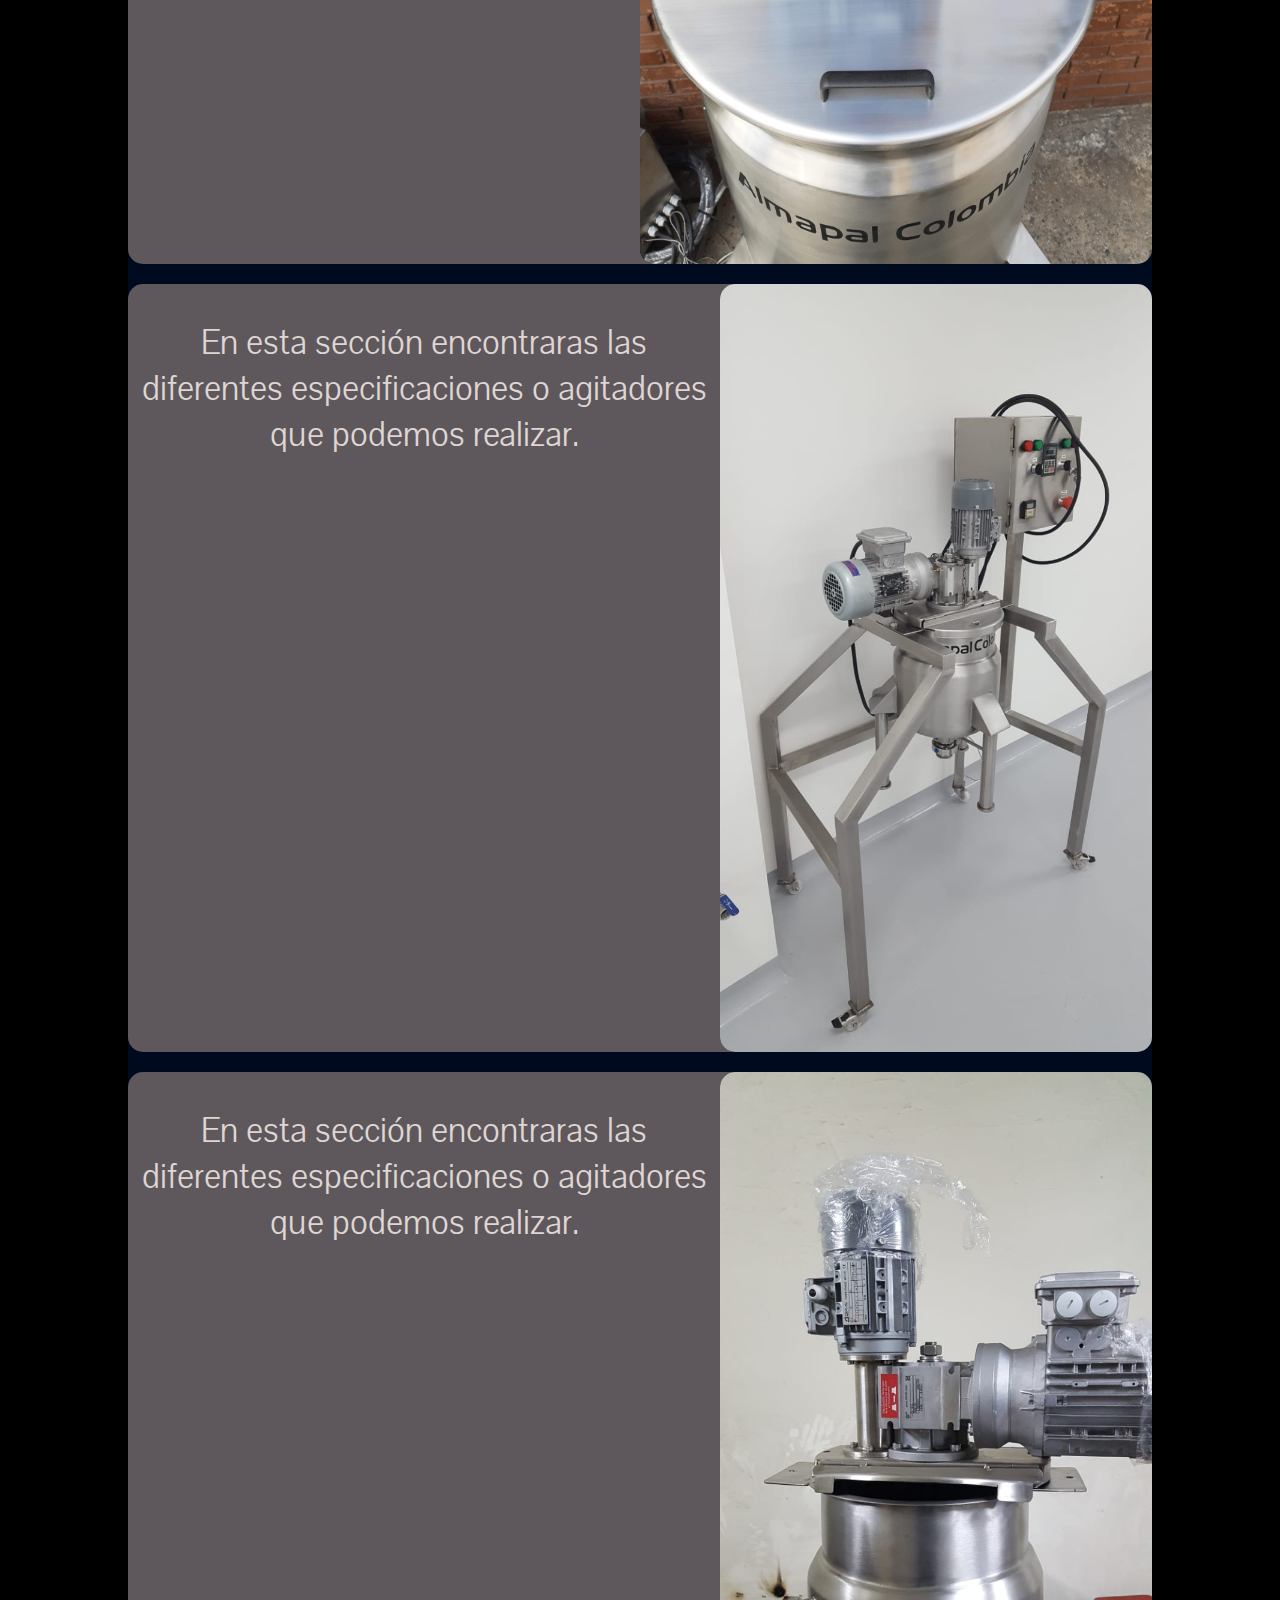
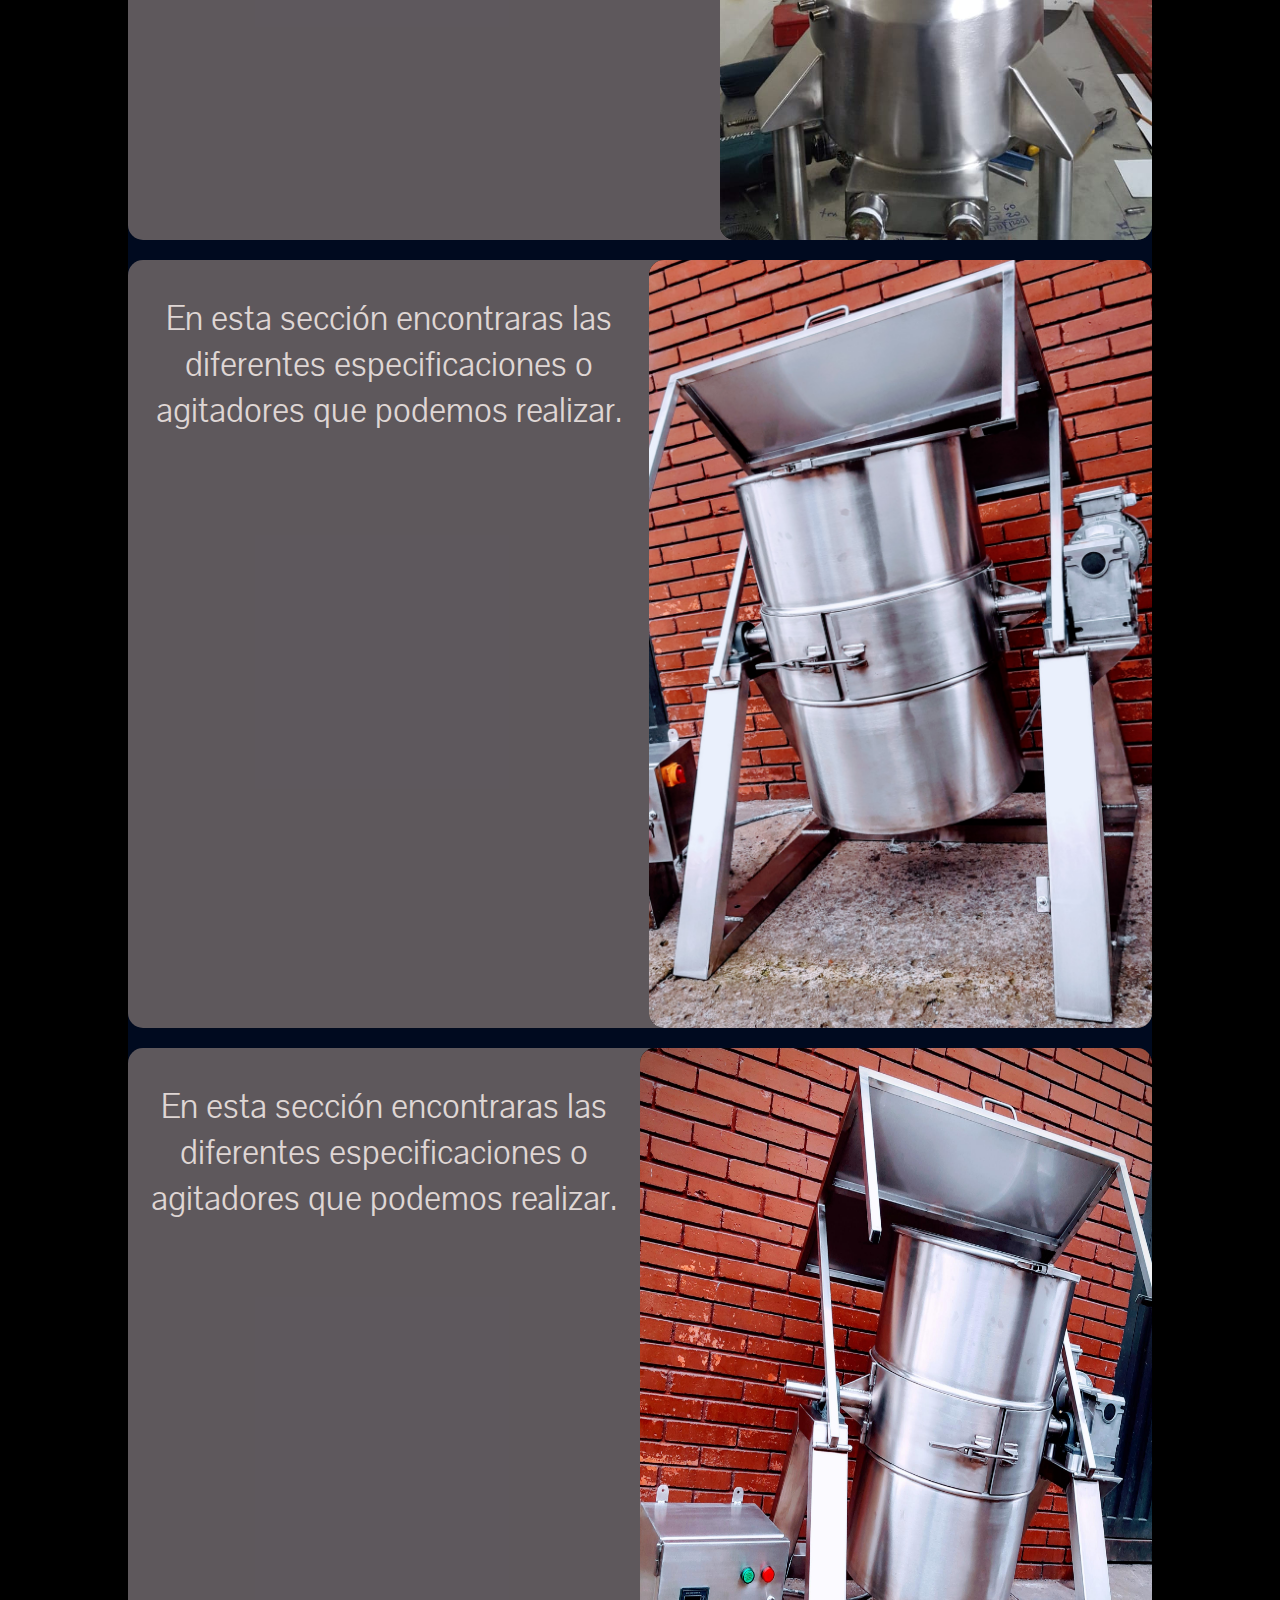
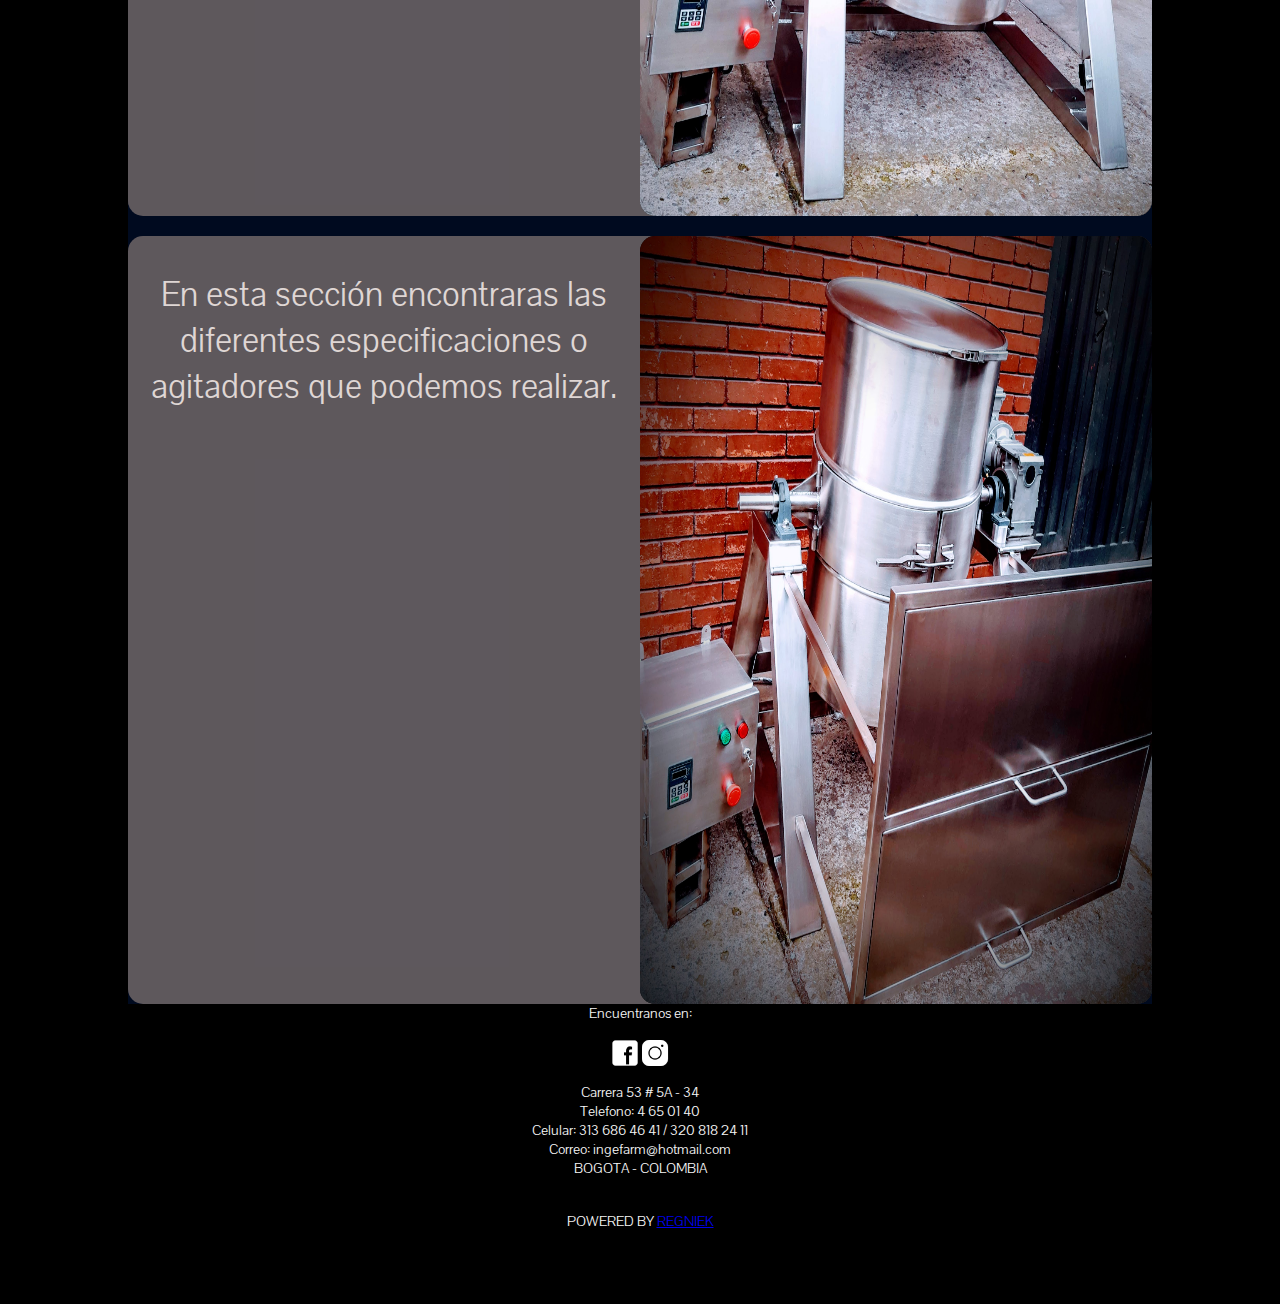
<file: mezcla.html>
<!DOCTYPE html>
<html lang="en">
<head>
    <meta charset="UTF-8">
    <meta name="viewport" content="width=device-width, initial-scale=1.0">
    <title>Equipos de mezcla - IngeFarm E.U.</title>
    <link rel="stylesheet" href="colorcitos.css">
    <link href="https://fonts.googleapis.com/css2?family=Teko:wght@300;400;500;600;700&display=swap" rel="stylesheet">
    <link href="https://fonts.googleapis.com/css2?family=Pavanam&display=swap" rel="stylesheet">
    <link rel="icon" type="image/png" href="./imagenes/logo/logo.png" />
</head>
<body>
    <header>
        
        <div class="imagen">
            <img src="./imagenes/logo/logo.png" alt="">
            <h1>INGEFARM E.U.</h1>            
        </div>
        <menu class="menu">
            <div class="lista">
                <a href="index.html"">Nosotros</a>
                <a href="porta.html">Portafolio</a>
                <!-- <a href="#proyecto">Proyectos</a> -->
                <a href="clientes.html">Clientes</a>
                <a href="contacto.html">Contactanos</a>
             </div>
        </menu>        
    </header>

    <section class="la_esp">
        <div class="especificacion">
            <h3>Mezcladores</h3>
            <div class="contenedor_esp">             
                <p> En esta sección encontraras
                    las diferentes especificaciones o agitadores
                    que podemos realizar.
                </p>
                <img src="imagenes/marmitas/marmita1.jpg" alt="">
            </div>
            <div class="contenedor_esp">             
                <p> En esta sección encontraras
                    las diferentes especificaciones o agitadores
                    que podemos realizar.
                </p>
                <img src="imagenes/marmitas/marmita2.jpg" alt="">
            </div>
            <div class="contenedor_esp">             
                <p> En esta sección encontraras
                    las diferentes especificaciones o agitadores
                    que podemos realizar.
                </p>
                <img src="imagenes/marmitas/marmita3.jpg" alt="">
            </div>
            <div class="contenedor_esp">             
                <p> En esta sección encontraras
                    las diferentes especificaciones o agitadores
                    que podemos realizar.
                </p>
                <img src="imagenes/marmitas/marmita4.jpg" alt="">
            </div>
            <div class="contenedor_esp">             
                <p> En esta sección encontraras
                    las diferentes especificaciones o agitadores
                    que podemos realizar.
                </p>
                <img src="imagenes/marmitas/marmita5.jpeg" alt="">
            </div>
            <div class="contenedor_esp">             
                <p> En esta sección encontraras
                    las diferentes especificaciones o agitadores
                    que podemos realizar.
                </p>
                <img src="imagenes/marmitas/marmita6.jpeg" alt="">
            </div>
            <div class="contenedor_esp">             
                <p> En esta sección encontraras
                    las diferentes especificaciones o agitadores
                    que podemos realizar.
                </p>
                <img src="imagenes/mezcla/mezcla1.jpg" alt="">
            </div>
            <div class="contenedor_esp">             
                <p> En esta sección encontraras
                    las diferentes especificaciones o agitadores
                    que podemos realizar.
                </p>
                <img src="imagenes/mezcla/mezcla2.jpg" alt="">
            </div>
            <div class="contenedor_esp">             
                <p> En esta sección encontraras
                    las diferentes especificaciones o agitadores
                    que podemos realizar.
                </p>
                <img src="imagenes/mezcla/mezcla3.jpg" alt="">
            </div>

        </div>
    </section>
    
    <footer id="footer">
        <div class="contactanos">
               Encuentranos en: 
        </div>
        <div class="iconos">
            <!-- <a class="twitter" href=""></a> -->
            <a class="facebook" href="https://www.facebook.com/ingefarmeu" target="_blank"></a>
            <a class="instagram" href="https://www.instagram.com/ingefarm.eu" target="_blank"></a>
        </div>
        <p class="ubicacion">
            Carrera 53 # 5A - 34<br />
            Telefono: 4 65 01 40<br />
            Celular: 313 686 46 41 / 320 818 24 11<br />
            Correo: ingefarm@hotmail.com<br />
            BOGOTA - COLOMBIA<br /><br />
    
            
    
        </p>
        
        <div class="creditos">
            POWERED BY <a href="http://www.regniek.dev">REGNIEK</a>
        </div>
    </footer>
    <i class="icon-menu burger-botton" id="burger"></i>
    <script src="contactos.js"></script>
</body>
</html>
</file>
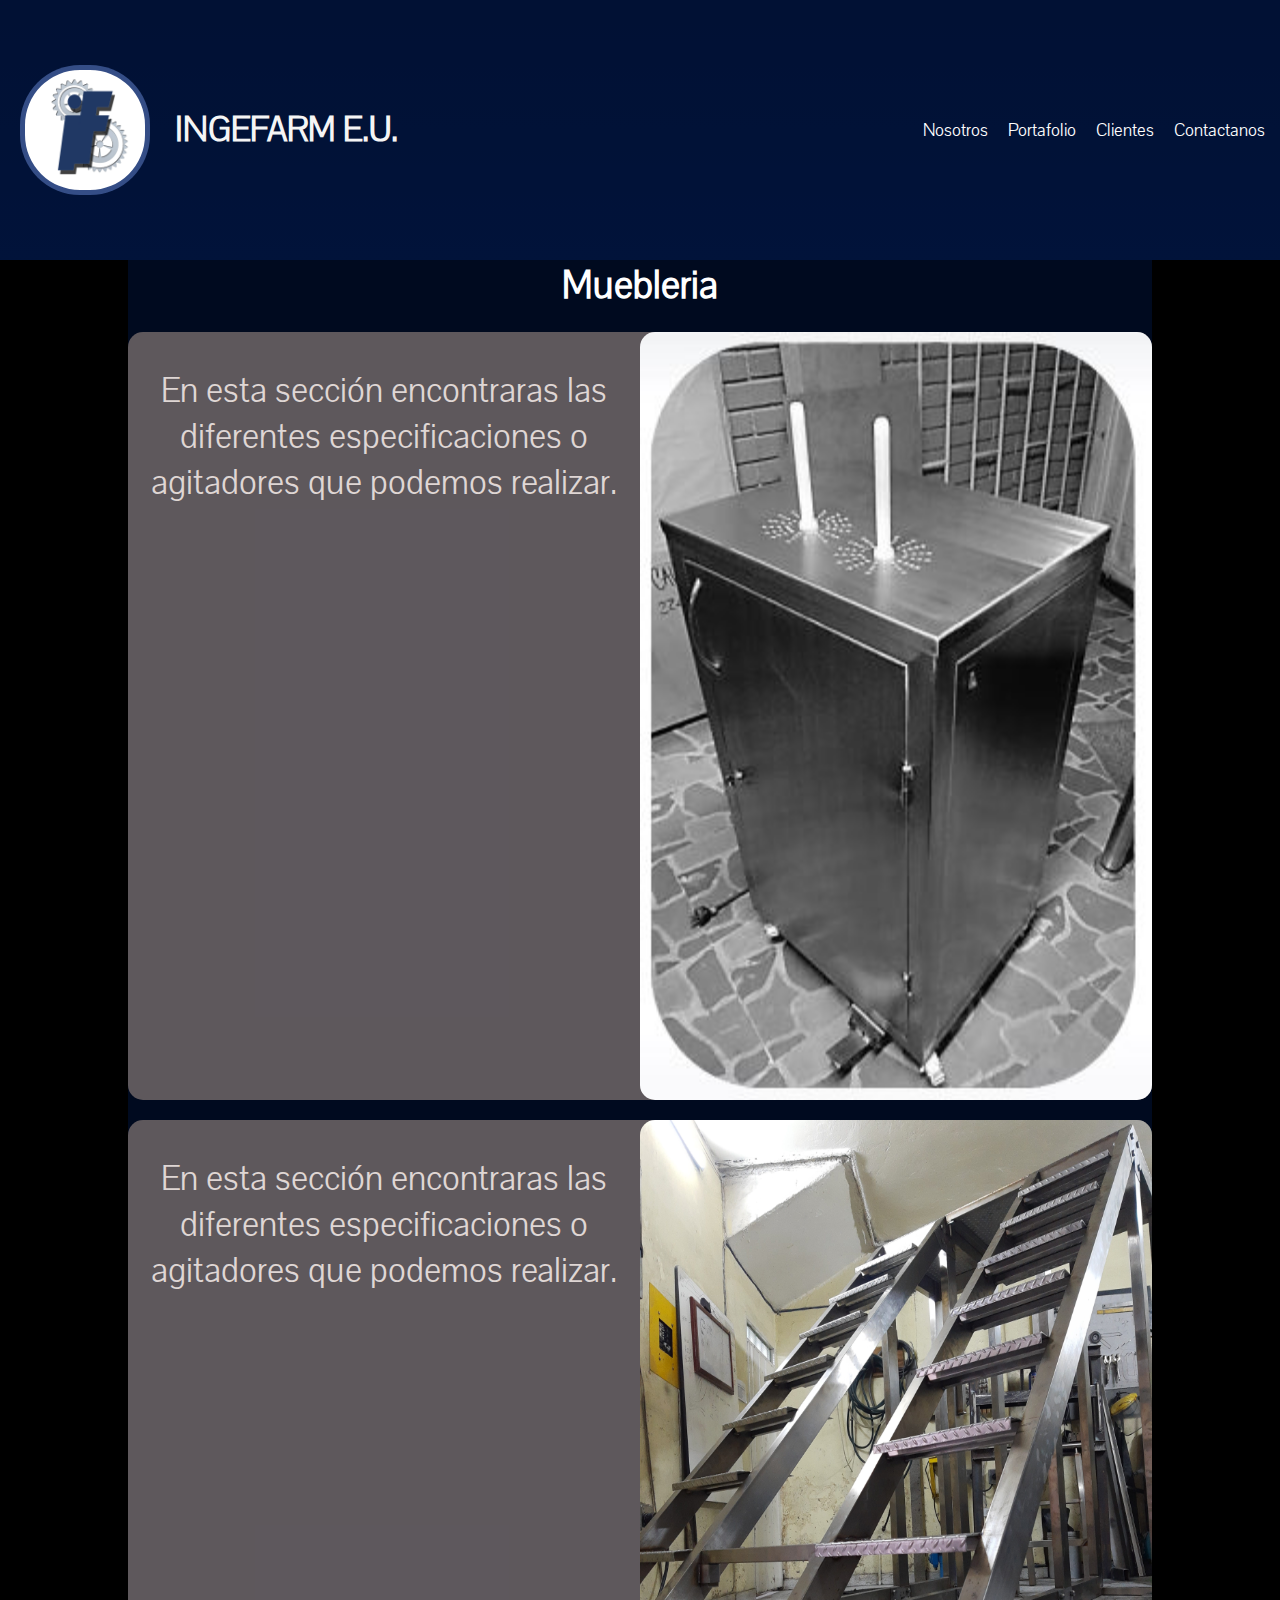
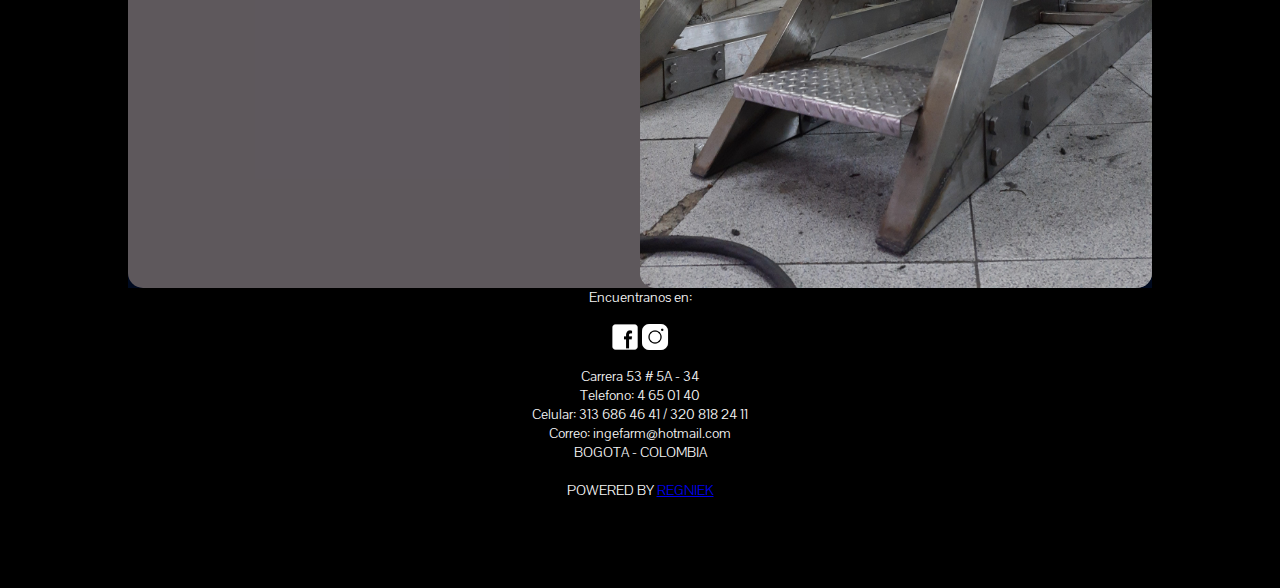
<file: muebleria.html>
<!DOCTYPE html>
<html lang="en">
<head>
    <meta charset="UTF-8">
    <meta name="viewport" content="width=device-width, initial-scale=1.0">
    <title>Muebleria - IngeFarm E.U.</title>
    <link rel="stylesheet" href="colorcitos.css">
    <link href="https://fonts.googleapis.com/css2?family=Teko:wght@300;400;500;600;700&display=swap" rel="stylesheet">
    <link href="https://fonts.googleapis.com/css2?family=Pavanam&display=swap" rel="stylesheet">
    <link rel="icon" type="image/png" href="./imagenes/logo/logo.png" />
</head>
<body>
    <header>
        
        <div class="imagen">
            <img src="./imagenes/logo/logo.png" alt="">
            <h1>INGEFARM E.U.</h1>            
        </div>
        <menu class="menu">
            <div class="lista">
                <a href="index.html"">Nosotros</a>
                <a href="porta.html">Portafolio</a>
                <!-- <a href="#proyecto">Proyectos</a> -->
                <a href="clientes.html">Clientes</a>
                <a href="contacto.html">Contactanos</a>
             </div>
        </menu>         
    </header>

    <section class="la_esp">
        <div class="especificacion">
            <h3>Muebleria</h3>
            <div class="contenedor_esp">
                <p> En esta sección encontraras
                    las diferentes especificaciones o agitadores
                    que podemos realizar.
                </p>
                <img src="imagenes/muebleria/muebleria 1.JPG" alt="">
            </div>
            <div class="contenedor_esp">
                <p> En esta sección encontraras
                    las diferentes especificaciones o agitadores
                    que podemos realizar.
                </p>
                <img src="imagenes/muebleria/muebleria2.jpg" alt="">
            </div>
        </div>
    </section>


    <footer id="footer">
        <div class="contactanos">
               Encuentranos en: 
        </div>
        <div class="iconos">
            <!-- <a class="twitter" href=""></a> -->
            <a class="facebook" href="https://www.facebook.com/ingefarmeu" target="_blank"></a>
            <a class="instagram" href="https://www.instagram.com/ingefarm.eu" target="_blank"></a>
        </div>
        <p class="ubicacion">
            Carrera 53 # 5A - 34<br />
            Telefono: 4 65 01 40<br />
            Celular: 313 686 46 41 / 320 818 24 11<br />
            Correo: ingefarm@hotmail.com<br />
            BOGOTA - COLOMBIA<br /><br />
    
            POWERED BY <a href="http://www.regniek.dev">REGNIEK</a>
    
        </p>
        
        <div class="creditos">
    
        </div>
    </footer>
    <i class="icon-menu burger-botton" id="burger"></i>
    <script src="contactos.js"></script>
    
</body>
</html>
</file>
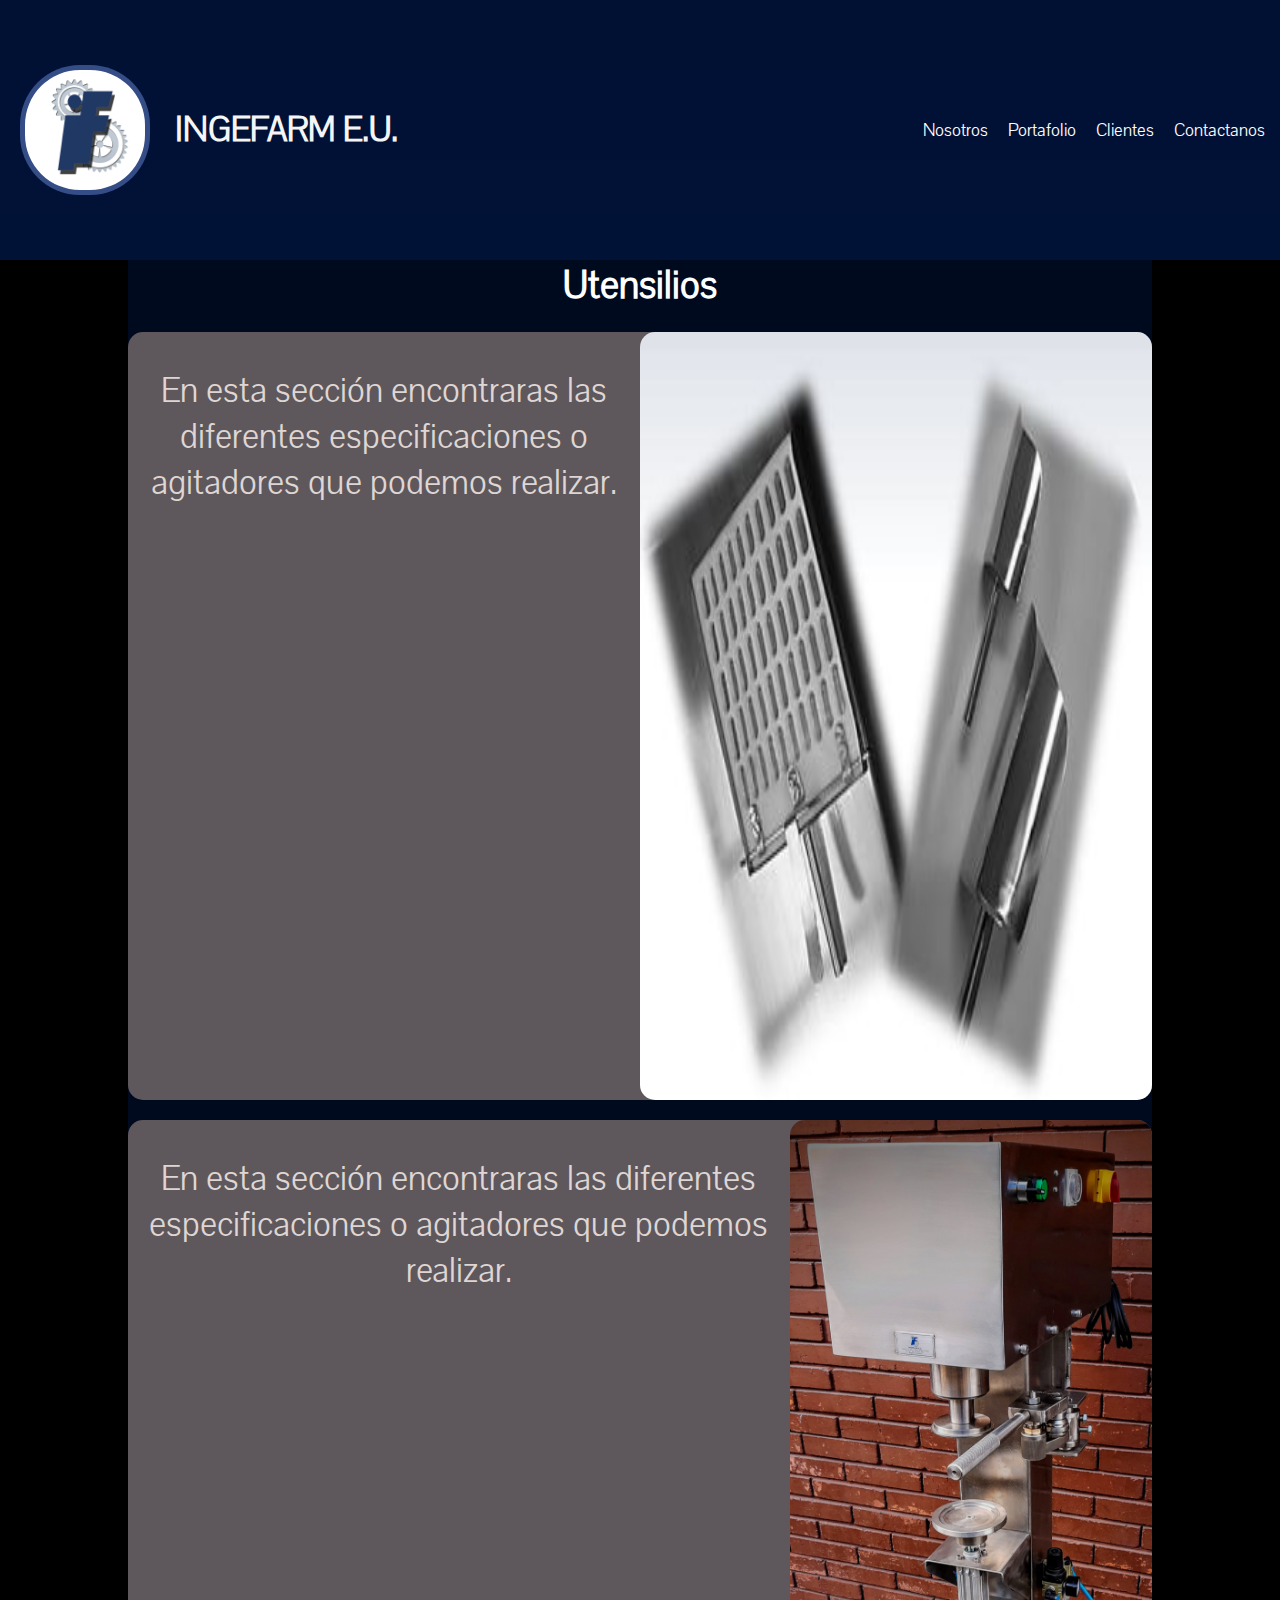
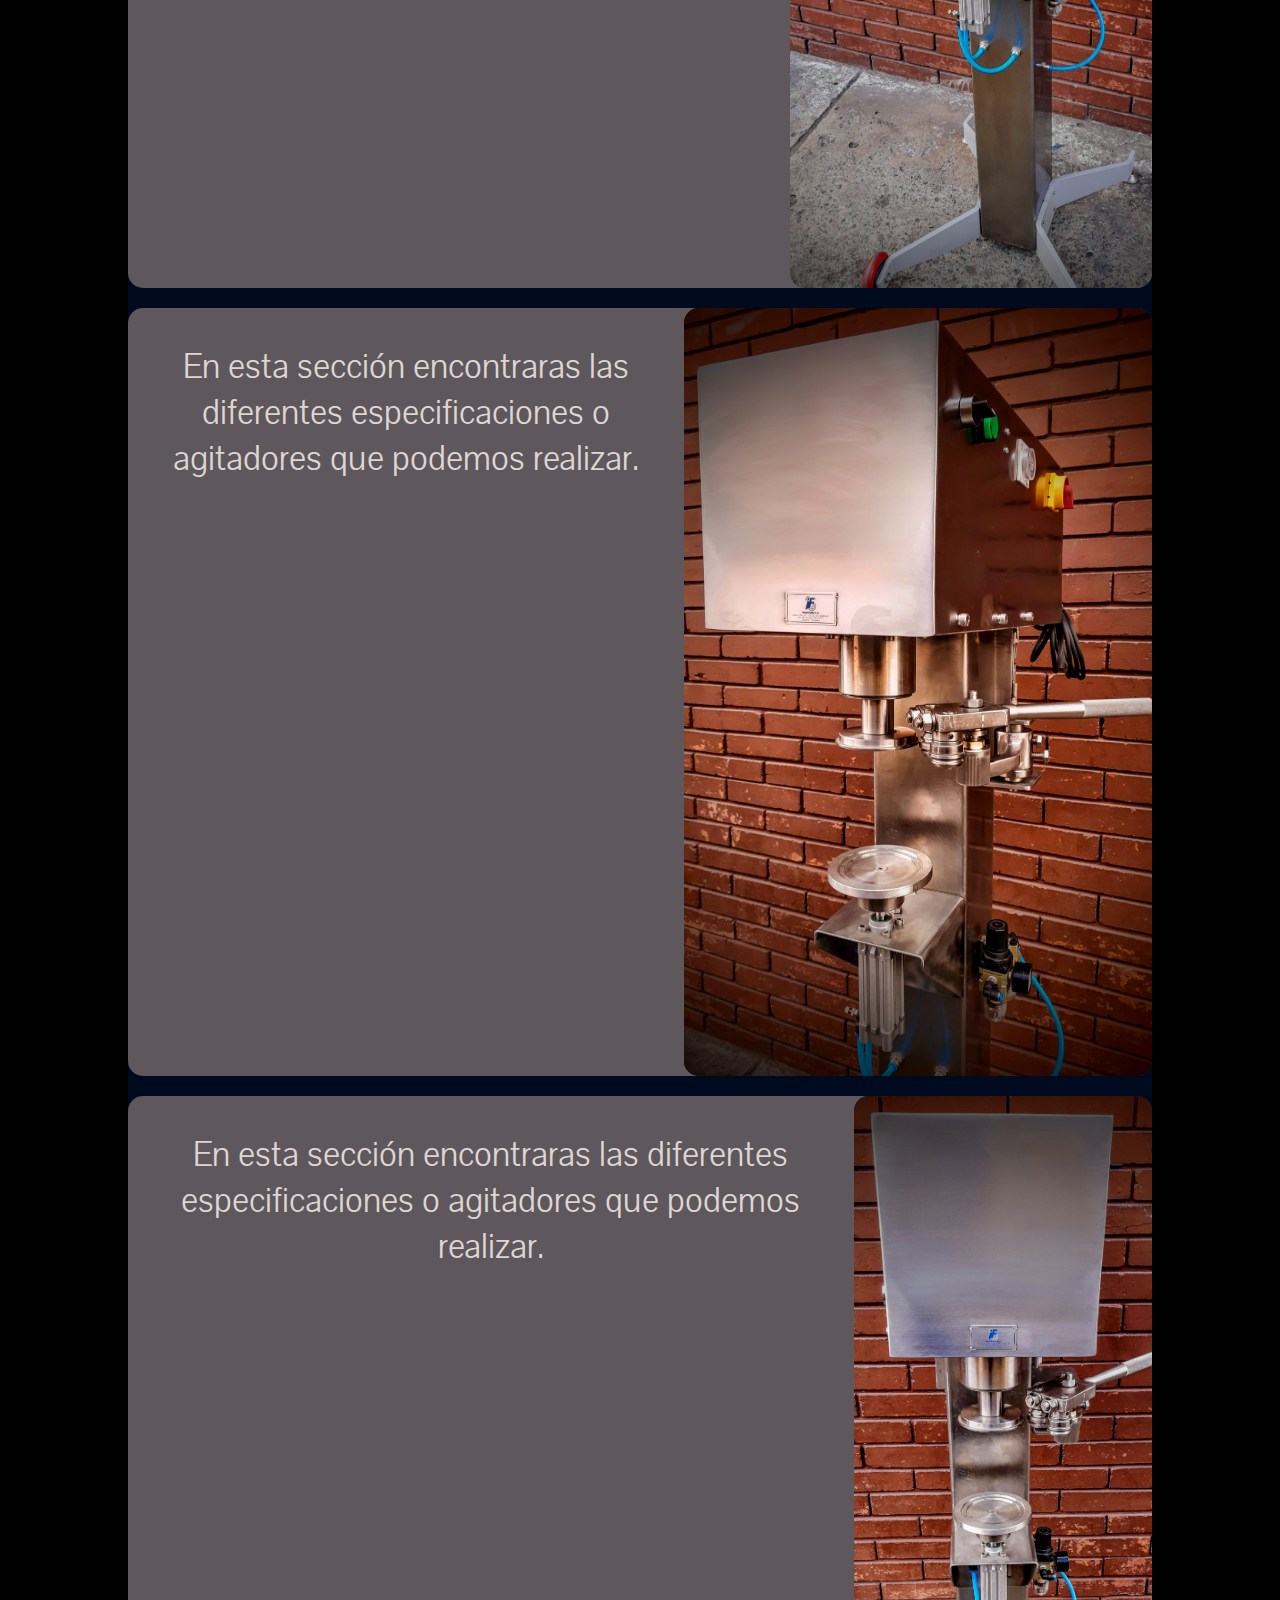
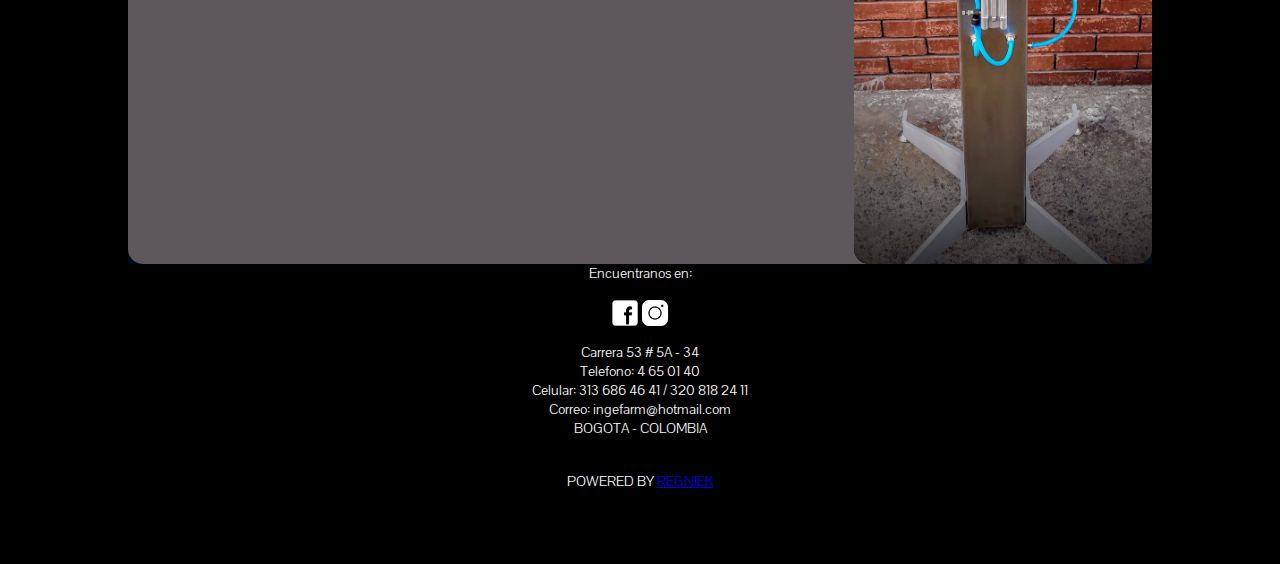
<file: utensilios.html>
<!DOCTYPE html>
<html lang="en">
<head>
    <meta charset="UTF-8">
    <meta name="viewport" content="width=device-width, initial-scale=1.0">
    <title>Utensilios - IngeFarm E.U.</title>
    <link rel="icon" type="image/png" href="./imagenes/logo/logo.png" />
    <link rel="stylesheet" href="colorcitos.css">
    <link href="https://fonts.googleapis.com/css2?family=Teko:wght@300;400;500;600;700&display=swap" rel="stylesheet">
    <link href="https://fonts.googleapis.com/css2?family=Pavanam&display=swap" rel="stylesheet">
</head>
<body>
    <header>
        
        <div class="imagen">
            <img src="./imagenes/logo/logo.png" alt="">
            <h1>INGEFARM E.U.</h1>            
        </div>
        <menu class="menu">
            <div class="lista">
                <a href="index.html"">Nosotros</a>
                <a href="porta.html">Portafolio</a>
                <!-- <a href="#proyecto">Proyectos</a> -->
                <a href="clientes.html">Clientes</a>
                <a href="contacto.html">Contactanos</a>
             </div>
        </menu>        
    </header>

    <section class="la_esp">
        <div class="especificacion">
            <h3>Utensilios</h3>
            <div class="contenedor_esp">               
                <p> En esta sección encontraras
                    las diferentes especificaciones o agitadores
                    que podemos realizar.
                </p>
                <img src="imagenes/utensilios/utensilios.JPG" alt="">
            </div>
            <div class="contenedor_esp">               
                <p> En esta sección encontraras
                    las diferentes especificaciones o agitadores
                    que podemos realizar.
                </p>
                <img src="imagenes/otros/otros1.jpg" alt="">
            </div>
            <div class="contenedor_esp">               
                <p> En esta sección encontraras
                    las diferentes especificaciones o agitadores
                    que podemos realizar.
                </p>
                <img src="imagenes/otros/otros2.jpg" alt="">
            </div>
            <div class="contenedor_esp">               
                <p> En esta sección encontraras
                    las diferentes especificaciones o agitadores
                    que podemos realizar.
                </p>
                <img src="imagenes/otros/otros3.jpg" alt="">
            </div>
    </div>

    </section>



    <footer id="footer">
        <div class="contactanos">
               Encuentranos en: 
        </div>
        <div class="iconos">
            <!-- <a class="twitter" href=""></a> -->
            <a class="facebook" href="https://www.facebook.com/ingefarmeu" target="_blank"></a>
            <a class="instagram" href="https://www.instagram.com/ingefarm.eu" target="_blank"></a>
        </div>
        <p class="ubicacion">
            Carrera 53 # 5A - 34<br />
            Telefono: 4 65 01 40<br />
            Celular: 313 686 46 41 / 320 818 24 11<br />
            Correo: ingefarm@hotmail.com<br />
            BOGOTA - COLOMBIA<br /><br />
    
            
    
        </p>
        
        <div class="creditos">
            POWERED BY <a href="http://www.regniek.dev">REGNIEK</a>
        </div>
    </footer>
    <i class="icon-menu burger-botton" id="burger"></i>
    <script src="contactos.js"></script>
</body>
</html>
</file>
<file: colorcitos.css>
html{
    margin: 0;
    padding: 0;
    background-color:black;
    display: block;
    /* font-family: 'Teko', sans-serif; */
    font-family: 'Pavanam', sans-serif;
    font-size: 10px;
    
}

body{
    margin: 0;
    padding: 0;
    background-image: linear-gradient(to top,rgba(1,33,104,1) 0%,rgba(0,0,0,0)100% );
    background-size: 100% 100%;
    background-position: center;
    
   
}

header{
    background-color: rgba(1,33,104,0.5);
    margin: 0;
    padding: 0;
    color: whitesmoke;
    display: flex;
    /*border: 1px red solid;*/
    width: 100%;
    height: 260px;
    justify-content: space-between;
    font-size: 1.8rem;
    
    
}
header menu a{
    display: flex;
    height: 100%;
    align-items: center;
}

menu{
    margin: 0;
    display: flex;
    padding: 5px;
    align-items: center;
    font-size: 1.8rem;
}
menu a{
    padding: 10px;
}
.imagen{
    display: flex;
    align-items: center;
    padding:20px;
    

}
.imagen h1{
    padding-left: 25px;
}
.imagen img{
    background-color: rgba(255,255,255,1);
    border-radius: 60px;
    border: 5px solid rgba(1,33,104,0.8);



}

menu a{
    color:white;
    text-decoration: none;
    
}

.container{
    width: 100%;
    height: 500px;
    background-image: URL("./imagenes/fotos/prueba123.jpg");
    background-position: center;
    background-size: cover;
}
.chistoria{
    color:white;
    margin: 0;
    padding: 0;
}
.historia{
    width: 60vw;
    padding-left: 20px;
    margin: 15px ;
    border-radius: 10px;
    background-color: rgba(1,33,104,0.5);  
    color: white;  
    
    
}
.historia img{
    width: 80vw;

}
.historia p{
    font-size: 3.5rem;
}

.cportafolio{
    background-color: rgba(255,255,255,1);
    color: black;
    
}
.carrusel{
    width: 100%;
    overflow: scroll;
    padding: 30px 0px;
    position: relative;

}
.portafolio{
    /*border: 1px red solid;*/
    
    white-space: nowrap;
    color: white; 
    margin: 70px 0px;
    padding-bottom: 10px ;
    border-radius: 10px;
    
    
}
.item_pf{
    
    width: 300px;
    height: 300px;
    border-radius: 25px;
    overflow:hidden;
    margin-right: 10px;
    display: inline-block;
    cursor: pointer; 
    transition: 450ms all;
    transform-origin: center left;
    background-color: rgba(1,33,104,1);
    
}
.item_pf:hover ~ .item_pf{
    transform: translate3d(150px,0,0);
}
.portafolio:hover .item_pf{
    opacity: 0.5;
}
.portafolio:hover .item_pf:hover {
    transform: scale(1.5);
    opacity: 1;

}

.item_pf:hover .minititulos{
    display: block;

}


.imgMixta{
    
    background: linear-gradient(to top,rgba(0,0,0,0.9) 0%,rgba(0,0,0,0)100% );
    opacity: 2;   
}
.detalles{
   position: absolute;
    
}

.proyecto{
    /*border: 1px red solid;*/
    padding-left: 20px;
    margin: 15px ;
    border-radius: 10px;
    background-color: rgba(223,214,212,0.5);   
    display: grid;
    grid-template-columns: repeat(4,25%); 
    color: white; 
}
.cmtto{
    background-color: rgba(255,255,255,1);
    color: black;
}
.mtto{
    /*border: 1px red solid;*/
    padding-left: 20px;
    margin:0 15px ;
    border-radius: 10px;
    background-color: rgba(223,214,212,0.5);   
    display: grid;
    grid-template-columns: repeat(4,25%); 
}
.item_p{
    display: flex;
    background-color: white;
    width: 250px;
    height: 150px;
    border-radius: 15px;
    margin: 10px;
    align-items: center;
    justify-content: center;

    
}
footer{
    padding-left: 20px;
    background-color: navy;
    margin: 0;
    padding: 0;
    color: whitesmoke;
    width: 100%;
    height: 300px;
    background-color: black;
    text-align: center;
    font-size: 1.5rem;
        
}
.item{
    background-color: white;
    width: 250px;
    height: 250px;
    border-radius: 15px;
    margin: 10px;
    
}


.iconos{
    padding-top: 15px;
    display: flex;
    justify-content: center;
}
.iconos a{
    padding: 15px;
}
.twitter{
    background-image: url("./twitter.png");
    background-size: contain;
}
.linkedin{
    background-image: url("./linkedin.png");
    background-size: contain;
}
.facebook{
    background-image: url("./facebook.png");
    background-size: contain;
}
.instagram{
    background-image: url("./instagram.png");
    background-size: contain;
}

.minititulos{
    margin-top: 10px;
    margin-left: 10px;
    color: rgba(255,255,255,1);
    position: absolute;
    top:250px;
    bottom: 0;
    left: 0;
    right: 0;
    text-shadow: 0 0 20px black, 2px -2px 3px black, -4px -4px 5px black, 5px -10px 6px black, -5px -12px 8px  black;
    display: none;

}
.proves{
    width: 200px;
    height: 150px;
    object-fit: contain;
    
    
    
}
.titular{
    padding-left: 25px;
    font-size: 5.0rem;
    margin: 0;
}
header img{
    width: 120px;

}

.contactar{
    display: grid;
    grid-template-columns: 10% 40% 10% 40%;    
    background-color: rgba(255,255,255,1);
    border-radius: 15px;
    row-gap: 20px;
    padding-bottom: 30px;
    
    
}
.parte1{
    grid-column: 1/2;
    grid-row: 2;
}
.parte2{
    grid-column: 2/3;
    grid-row: 2;
}
.parte3{
    grid-column: 3/4;
    grid-row: 2;
}
.parte4{
    grid-column: 4/5;
    grid-row: 2;
}
.parte5{
    grid-column: 1/2;
    grid-row: 3;
}
.parte6{
    grid-column: 2/3;
    grid-row: 3;
}
.parte7{
    grid-column: 3/4;
    grid-row: 3;
}
.parte8{
    grid-column: 4/5;
    grid-row: 3;
    
}
.parte9{
    grid-column: 1/5;
    grid-row: 4;
    display:flex;
    justify-content: center;
}
.parte10{
    grid-column: 1/5;
    grid-row: 1;
    display:flex;
    justify-content: center;
}





.contactar_etiqueta{
    padding-left: 15px;
    font-size: 2.5rem;    
    
}
.contactar_espacio{
    font-size: 2.5rem;  
    width: 30vw;
}
.contactar_boton{
    height: 36px;
    width: 100px;
    font-size: 2.5rem; 
    color: white;
    background-color: rgba(1,33,104,1);
    border-radius: 25px;  
}
.dialogocontacto{
    text-align: center;
    padding: 25px;
    font-size: 2rem ;

}


.imgAlma{
    height: 300px;
    width: 300px;
    object-fit: contain;
}
.imgAgi{
    height: 300px;
    width: 300px;
    object-fit: contain;
}
.imgMez{
    height: 300px;
    width: 300px;
    object-fit: contain;
}
.imgCab{
    height: 300px;
    width: 300px;
    object-fit: contain;
}
.imgUte{
    height: 300px;
    width: 300px;
    object-fit: contain;
}

.imgMue{
    height: 300px;
    width: 300px;
    object-fit: contain;
}


/*Aqui en adelante esta la parte de las especificaciones de los productos*/

.la_esp{
    display: flex;
    justify-content: center;
    background-color: rgba(0,0,0,1);
    color:white;
}
.especificacion{
    display: grid;
    grid-template-columns: 80vw;
    background-color: rgba(1,33,104,0.3);
    gap: 20px;
    

}
.especificacion h3{
    font-size: 4rem;
    margin:0;
    text-align: center;
}
.contenedor_esp p{
    text-align: center;
    font-size: 3.6rem;
}
.contenedor_esp{
    width: 100%;
    height: 60vw;
    display: flex;
    background-color: rgba(117, 108, 108,0.8);
    color: rgba(223,214,212,1);
    justify-content: space-between;
    border-radius: 15px;
    
}

.contenedor_esp img{
    width: 40vw;
    border-radius: 15px;
    background-color: black;

}
.icon-menu{
    background-image: url("./imagenes/logo/menu.png");
    background-position: center;
    background-repeat: no-repeat;
}
.lista{
    display: flex;

}
.burger-botton {
    
    
    width:40px;
    height: 40px;
    border-radius: 50%;
    background-color: rgba(255,255,255,0.7);
    padding: 0;
    margin: 0;
    display: none;
    line-height: 40px;
    text-align: center;
    position: absolute;
    right: 0;
    top:0;
    bottom: 0;
    left: 100% - 40px;
    right: 5px;
    top: 5px;
    position: fixed;
    z-index: 10;
    transition: 0.3s;


}


/*Intento de mequi queri*/
@media screen and (max-width: 1108px){
 .mtto{
     grid-template-columns: repeat(3,1fr) ;
 }   
}

@media screen and (max-width:1032px){
    .contactar_etiqueta{
        padding-left: 15px;
        font-size: 2rem;    
        
    }
    .contactar_espacio{
        font-size: 2rem;  
        width: 30vw;
    }
}
@media screen and (max-width: 935px){
  
    .historia p{
        font-size: 2.5rem;
    }
}




@media screen and (max-width: 864px){
    .mtto{
        grid-template-columns: repeat(2,1fr) ;
    }   

    html{
        font-size: 10px;
    }
    .burger-botton{
        display:block;
    }

    .menu{
        position: fixed;
        background-color: rgba(0,0,0,0.5);
        z-index:4;
        top:0;
        right: -100vw;
        width: 100vw;
        height: 100vh;
        display: flex;
        justify-content: center;
        align-items: center;
        padding: 0;
        margin: 0;   
        font-size: 3rem; 
        text-decoration: underline;
         
    }
    
    .menu_aparece{
        right:0;
        
        
    }
    
    .lista{
        display: flex;
        width: 60px;
        flex-wrap: wrap;
        justify-content: center;
        
    }
    .menu a{
        
        height: auto;
        
    }
    .contactar{
        grid-template-columns: 30% 60% ;
    }
    .parte1{
        grid-column: 1/2;
        grid-row: 2;
    }
    .parte2{
        grid-column: 2/3;
        grid-row: 2;
    }
    .parte3{
        grid-column: 1/2;
        grid-row: 3;
    }
    .parte4{
        grid-column: 2/3;
        grid-row: 3;
    }
    .parte5{
        grid-column: 1/2;
        grid-row: 4;
    }
    .parte6{
        grid-column: 2/3;
        grid-row: 4;
    }
    .parte7{
        grid-column: 1/2;
        grid-row: 5;
    }
    .parte8{
        grid-column: 2/3;
        grid-row: 5;
        
    }
    .parte9{
        grid-column: 1/3;
        grid-row: 6;
        display:flex;
        justify-content: center;
    }
    .parte10{
        grid-column: 1/3;
        grid-row: 1;
        display:flex;
        justify-content: center;
    }
    .contactar_etiqueta{
        padding-left: 15px;
        font-size: 2.5rem;    
        
    }
    .contactar_espacio{
        font-size: 2.5rem;  
        width: 60vw;
    }


    .contenedor_esp{
        height: 60vh;
    }
    .especificacion h3{
        font-size: 4rem;
        margin:0;
        text-align: center;
        height: auto;
    }
    .contenedor_esp p{
        text-align: center;
        font-size: 3rem;

    }

    
}

@media screen and (max-width: 628px){
    .mtto{
        grid-template-columns: repeat(1,1fr) ;
        
        display: flex;
        flex-wrap: wrap;
        justify-content: center;
    } 
    .cmtto h3{
        font-size: 35px;

    }
    .especificacion{

    }
    .contenedor_esp{
        width: 100%;
        height: 120vw;
        display: flex;
        background-color: rgba(117, 108, 108,0.8);
        color: rgba(223,214,212,1);
        justify-content: center;
        border-radius: 15px;
        flex-wrap: wrap;
    }
}
    
    

@media screen and (max-width: 500px){
    .historia p{
        font-size: 2.5rem;
    }
    .container{
    height: 800px;
    }
    .cmtto h3{
        text-align: center;
        font-size: 28px;

    }
    .contenedor_esp{
        
        height: 200vw;
        
    }
}
</file>
